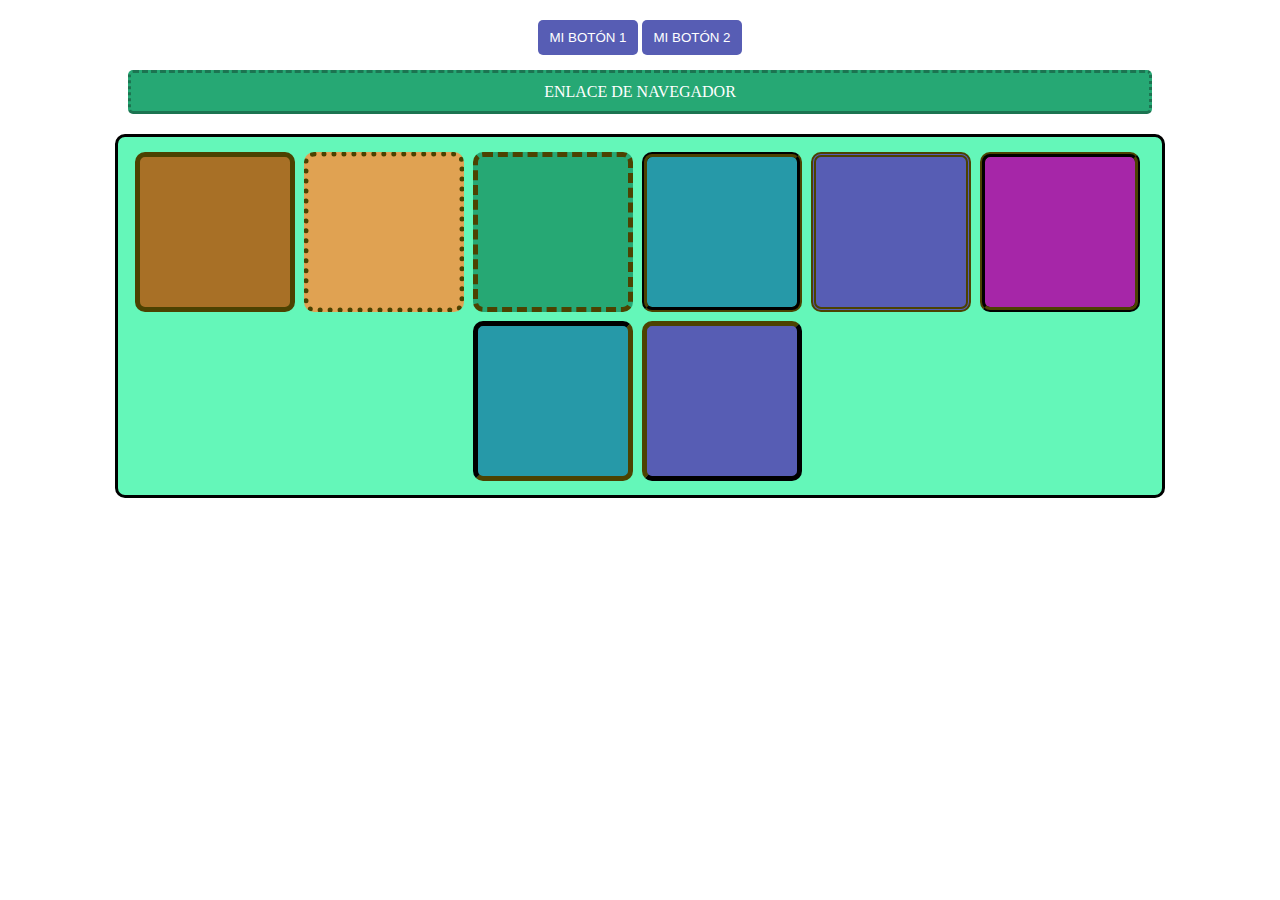
<file: practicas DWA/PRACTICA 1/index.html>
<!DOCTYPE html>
<html lang="en">

<head>
    <meta charset="UTF-8">
    <meta name="viewport" content="width=device-width, initial-scale=1.0">
    <title>Practica 1 DWA</title>
    <link rel="stylesheet" href="estilo.css">
</head>

<body>
    <div class="botones">
        <button class="boton">
            Mi botón 1
        </button>

        <button class="boton">
            Mi botón 2
        </button>
        
        <a href="#" class="enlace"> Enlace de navegador</a>
    </div>
    <div class="contenedor">
        <div class="caja" id="caja1"></div>
        <div class="caja" id="caja2"></div>
        <div class="caja" id="caja3"></div>
        <div class="caja" id="caja4"></div>
        <div class="caja" id="caja5"></div>
        <div class="caja" id="caja6"></div>
        <div class="caja" id="caja7"></div>
        <div class="caja" id="caja8"></div>

    </div>

</body>

</html>
</file>
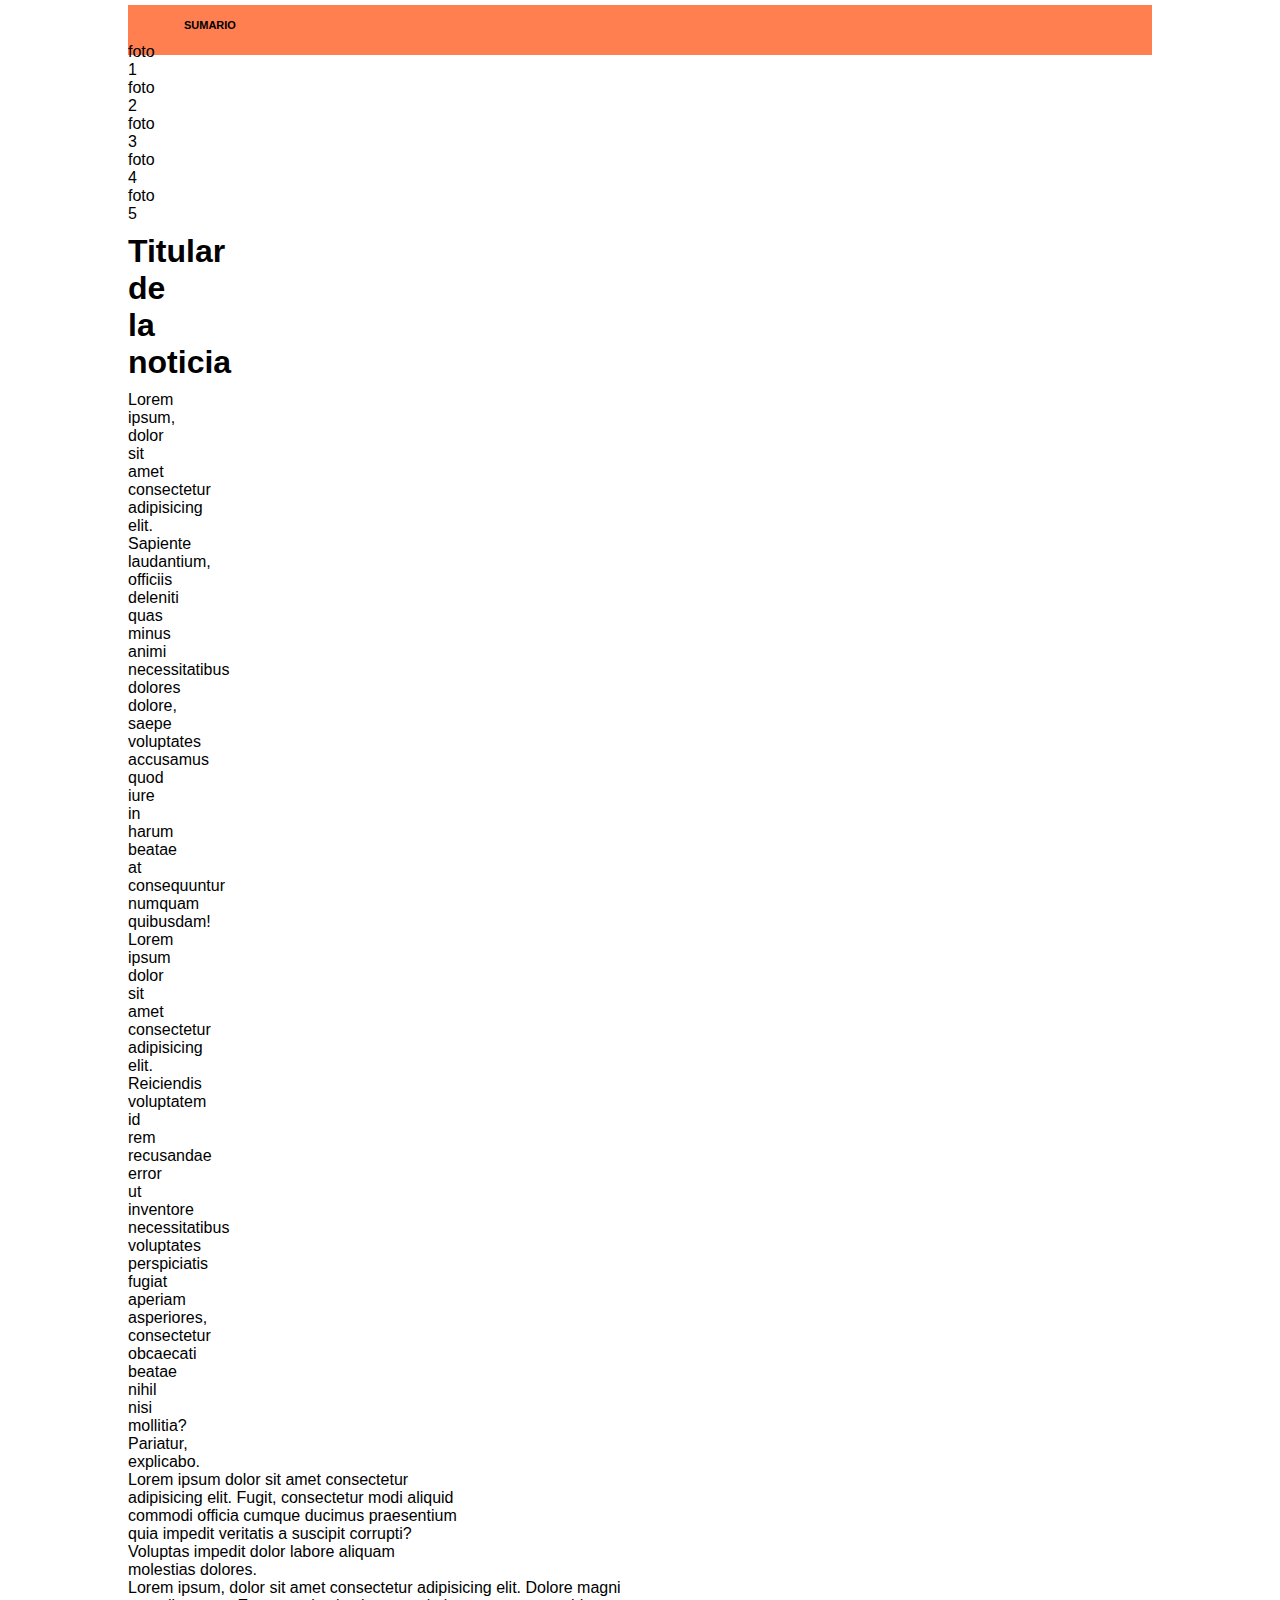
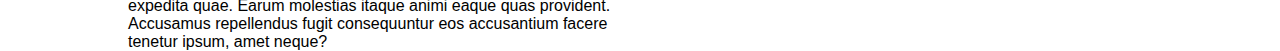
<file: practicas DWA/PRACTICA 2/index.html>
<!DOCTYPE html>
<html lang="en">
<head>
    <meta charset="UTF-8">
    <meta name="viewport" content="width=device-width, initial-scale=1.0">
    <link rel="stylesheet" href="css/style.css">
    <title>practica2 DWA</title>
</head>
<body>
    <div class="contenedor">
        <div class="fila encabezado">
            <div class="columna-2">
                <h4 class="titulo-encabezado">
                    sumario
                </h4>
                <div class="fila">
                    <div class="columna-2">
    
                      <div class="fila">
                        <div class="columna-6">foto 1</div>
                        <div class="columna-6">foto 2</div>
                        <div class="columna-6">foto 3</div>
                        <div class="columna-6">foto 4</div>
                        <div class="columna-6">foto 5</div>
                      </div>
                      <div class="columna-6">
                        <div class="fila">
                            <h1 class="titular-noticia">
                                Titular de la noticia
                            </h1>

                        </div>
                        <div class="fila">
                            <div class="columna-4">
                                Lorem ipsum, dolor sit amet consectetur adipisicing elit. Sapiente laudantium, officiis deleniti quas minus animi necessitatibus dolores dolore, saepe voluptates accusamus quod iure in harum beatae at consequuntur numquam quibusdam!

                            </div>
                            <div class="columna-5">Lorem ipsum dolor sit amet consectetur adipisicing elit. Reiciendis voluptatem id rem recusandae error ut inventore necessitatibus voluptates perspiciatis fugiat aperiam asperiores, consectetur obcaecati beatae nihil nisi mollitia? Pariatur, explicabo.</div>
                        </div>

                      </div>
                    </div>
            </div>
           

        </div>
        <div class="fila">
            <div class="columna-4">
              Lorem ipsum dolor sit amet consectetur adipisicing elit. Fugit, consectetur modi aliquid commodi officia cumque ducimus praesentium quia impedit veritatis a suscipit corrupti? Voluptas impedit dolor labore aliquam molestias dolores.
            </div>

            <div class="fila">
                <div class="columna-5">
                    Lorem ipsum, dolor sit amet consectetur adipisicing elit. Dolore magni expedita quae. Earum molestias itaque animi eaque quas provident. Accusamus repellendus fugit consequuntur eos accusantium facere tenetur ipsum, amet neque?
                </div>


        </div>
     
    </div> 
</body>
</html>
</file>
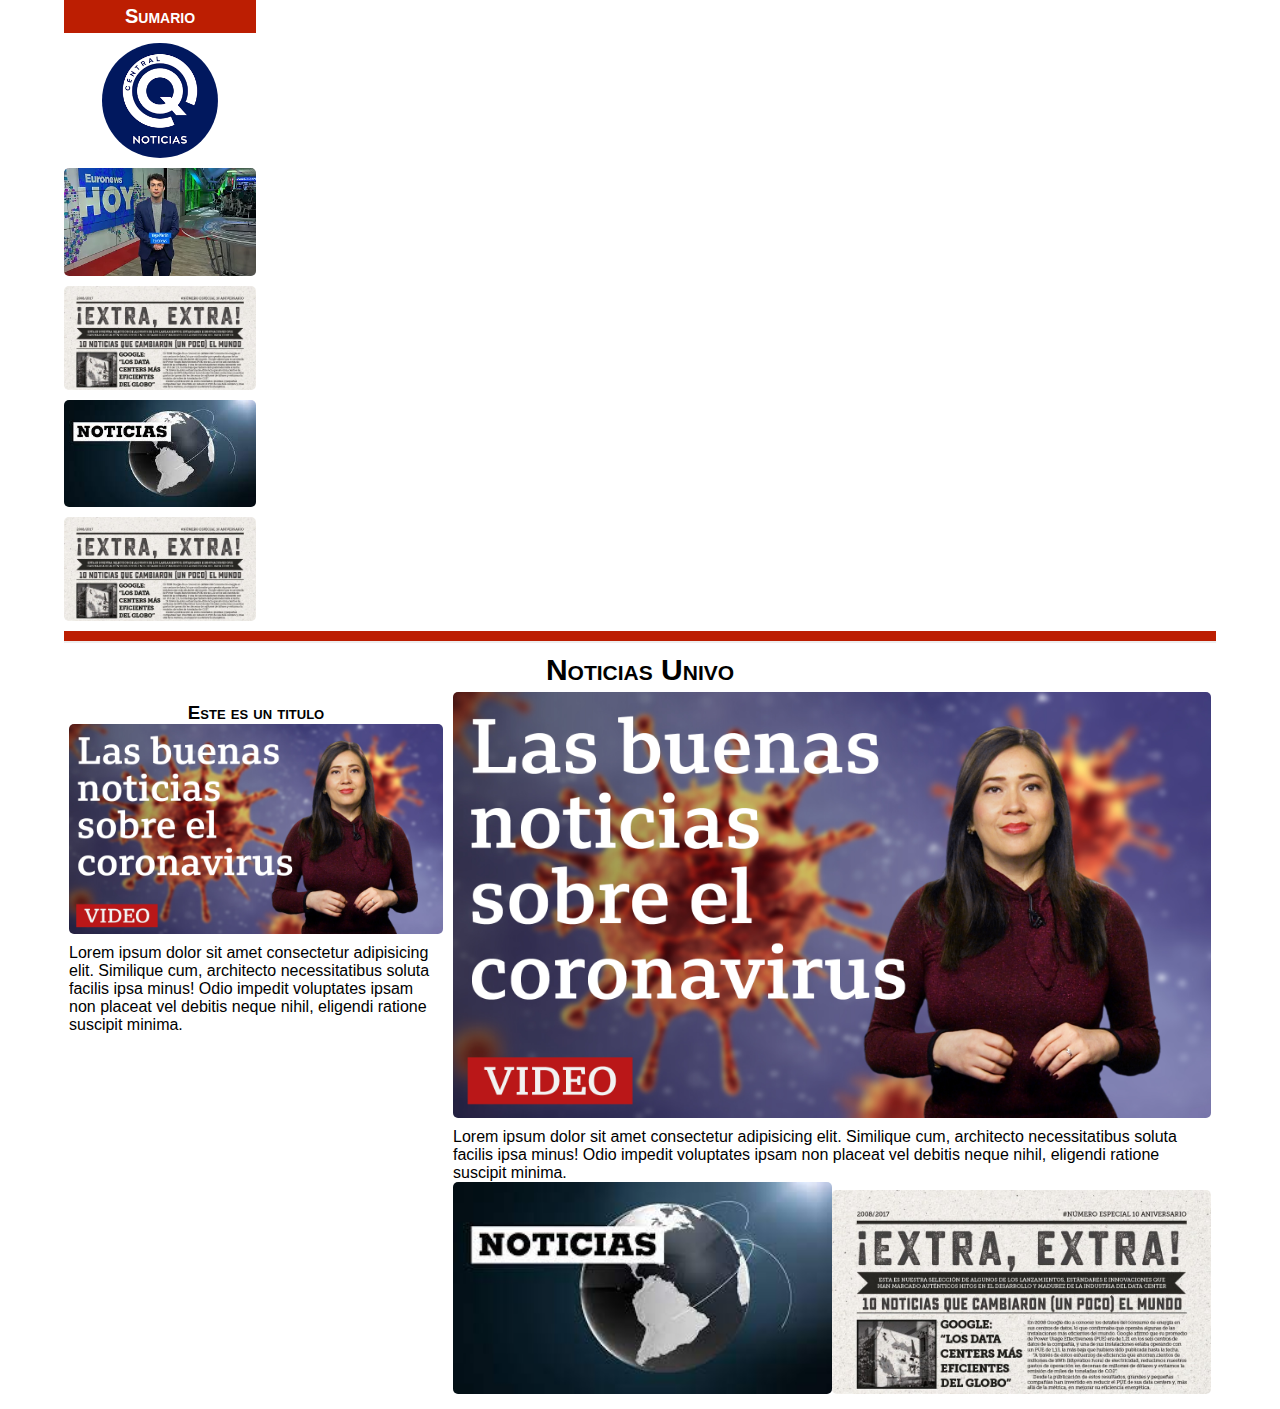
<file: practicas DWA/PRACTICA 3/index.html>
<!DOCTYPE html>
<html lang="en">

<head>
    <meta charset="UTF-8">
    <meta name="viewport" content="width=device-width, initial-scale=1.0">
    <link rel="stylesheet" href="css/style.css">
    <link rel="stylesheet" href="css/noticia.css">
    <title>Practica 3 DWA</title>
</head>

<body>
    <div class="contenedor">
        <div class="fila">
            <div class="columna-2">
                <div class="fila">
                    <div class="columna-12 navegacion">Sumario</div>
                    <div class="columna-12">
                        <img class="logo" src="img/images.png" alt="Logo de noticia">
                    </div>
                    <div class="columna-12">
                        <img class="imagen-noticia"
                            src="img/320x180_cmsv2_0bd6e688-d833-58b7-8c75-cabd0485d77f-7640374.webp" alt="Imagen">
                    </div>
                    <div class="columna-12">
                        <img class="imagen-noticia" src="img/Extra.width-880.jpg" alt="Imagen">
                    </div>
                    <div class="columna-12">
                        <img class="imagen-noticia" src="img/download.jpg" alt="Imagen">
                    </div>
                    <div class="columna-12">
                        <img class="imagen-noticia" src="img/Extra.width-880.jpg" alt="Imagen">
                    </div>
                </div>
            </div>

            <div class="columa-10">
                <div class="fila">
                    <div class="columna-12 encabezado"></div>
                    <div class="columna-12">
                        <h1 class="titular">Noticias Univo</h1>
                    </div>
                    <div class="columna-12">
                        <div class="fila">
                            <div class="columna-4 articulo">
                                <div class="fila">
                                    <div class="columna-12">
                                        <h3 class="sub-titulo">Este es un titulo</h3>
                                    </div>
                                    <div class="columna-12">
                                        <img class="imagen-noticia" src="img/_111223679_coronathumbweb.jpg"
                                            alt="Imagen">
                                    </div>
                                    <div class="columna-12">
                                        Lorem ipsum dolor sit amet consectetur adipisicing elit. Similique cum,
                                        architecto necessitatibus soluta facilis ipsa minus! Odio impedit voluptates
                                        ipsam non placeat vel debitis neque nihil, eligendi ratione suscipit minima.
                                    </div>
                                </div>
                            </div>

                            <div class="columna-8 articulo">
                                <div class="fila">
                                    <div class="columna-12">
                                        <img class="imagen-noticia" src="img/_111223679_coronathumbweb.jpg"
                                        alt="Imagen">
                                    </div>
                                    <div class="columna-12">
                                        Lorem ipsum dolor sit amet consectetur adipisicing elit. Similique cum,
                                        architecto necessitatibus soluta facilis ipsa minus! Odio impedit voluptates
                                        ipsam non placeat vel debitis neque nihil, eligendi ratione suscipit minima.
                                    </div>
                                    <div class="columna-6">
                                        <img class="imagen-noticia" src="img/download.jpg" alt="Imagen">
                                    </div>
                                    <div class="columna-6">
                                        <img class="imagen-noticia" src="img/Extra.width-880.jpg" alt="Imagen">
                                    </div>
                                </div>
                            </div>
                        </div>
                    </div>
                </div>
            </div>
        </div>
    </div>
    </div>
</body>

</html>
</file>
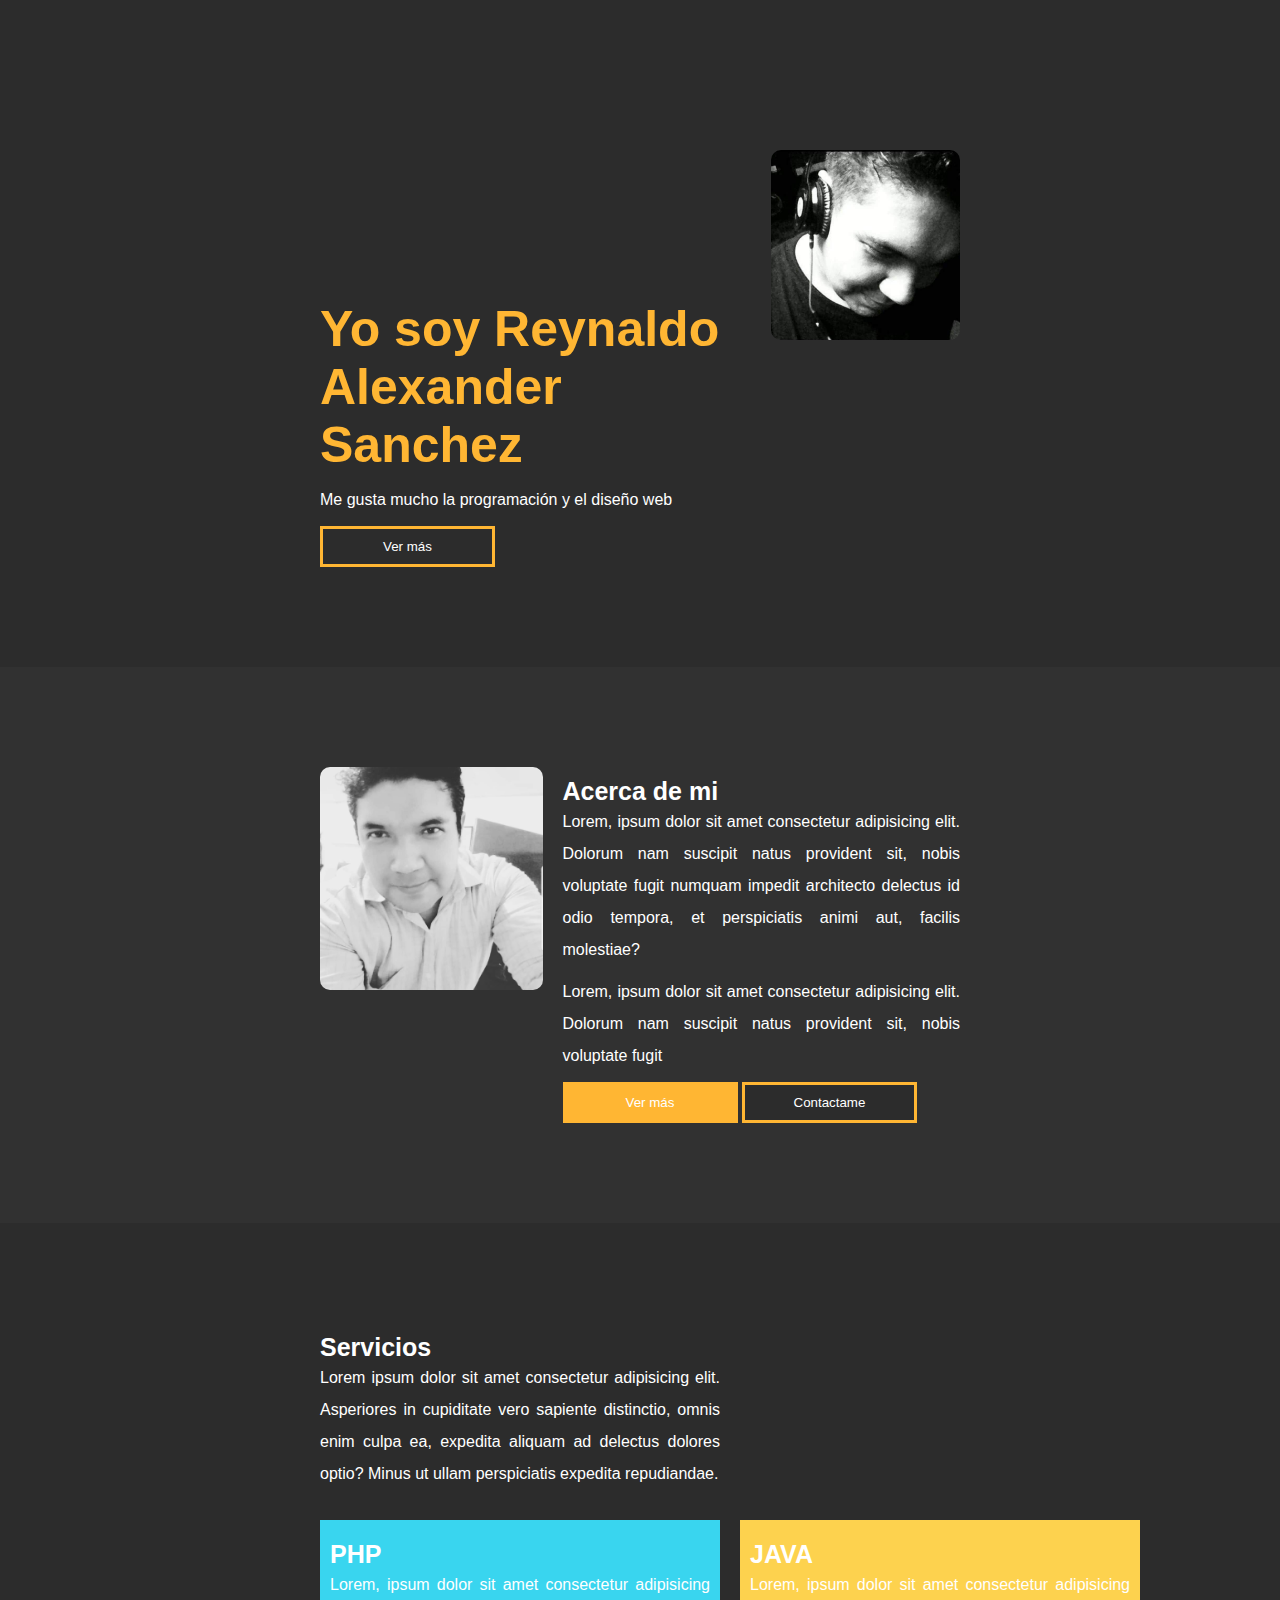
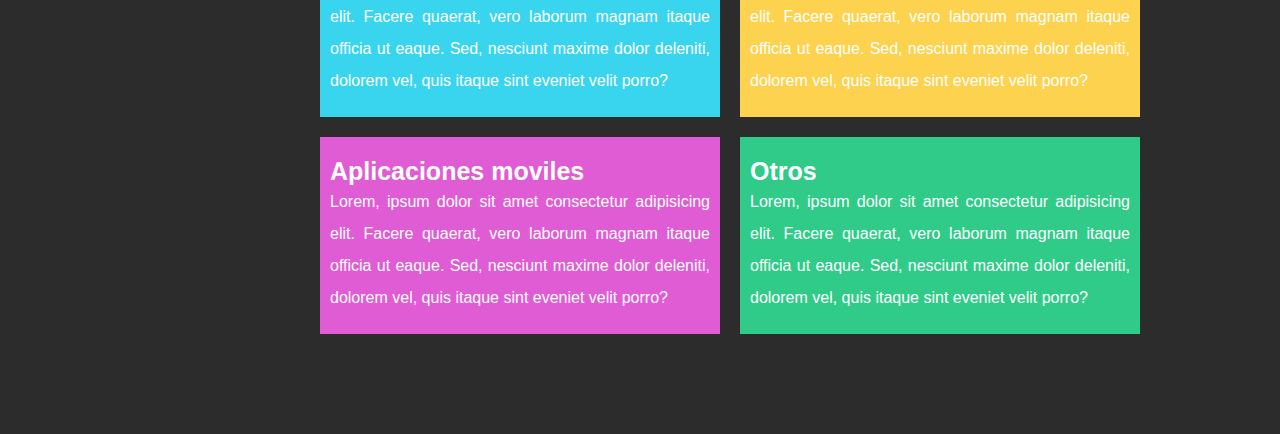
<file: practicas DWA/practica 4 dwa/index.html>
<!DOCTYPE html>
<html lang="en">

<head>
    <meta charset="UTF-8">
    <meta name="viewport" content="width=device-width, initial-scale=1.0">
    <link rel="stylesheet" href="css/estilo.css">
    <title>Practica 4 DWA</title>
</head>

<body>
    <div class="encabezado">
        <div class="content-main">
            <div class="grid">
                <div class="presentacion">
                    <h2 class="texto-dorado">Yo soy Reynaldo Alexander Sanchez</h2>
                    <p class="parrafo">Me gusta mucho la programación y el diseño web</p>
                    <button class="boton-secundario">Ver más</button>
                </div>
                <div class="imagen-principal">
                    <img class="perfil-principal" src="img/yo1.jpg"Esta es una imagen">
                </div>
            </div>
        </div>
    </div>

    <div class="cuerpo">
        <div class="content-main">
            <div class="grid">
                <div class="imagen-secundaria">
                    <img class="perfil-secundario" src="img/yo2.jpg" alt="Esta es una imagen">
                </div>
                <div class="detalle-persona">
                    <h4 class="titulo-cuerpo">Acerca de mi </h4>
                    <p class="parrafo"> Lorem, ipsum dolor sit amet consectetur adipisicing elit. Dolorum nam suscipit
                        natus provident sit, nobis voluptate fugit numquam impedit architecto delectus id odio tempora,
                        et perspiciatis animi aut, facilis molestiae?</p>

                    <p class="parrafo"> Lorem, ipsum dolor sit amet consectetur adipisicing elit. Dolorum nam suscipit
                        natus provident sit, nobis voluptate fugit</p>

                    <div class="botones">
                        <button class="boton-principal">
                            Ver más
                        </button>
                        <button class="boton-secundario">
                            Contactame
                        </button>
                    </div>
                </div>
            </div>
        </div>
    </div>
    <div class="pie">
        <div class="content-main">
            <div class="grid">
                <div class="servicios">
                    <h4 class="titulo-cuerpo">Servicios</h4>
                    <p class="parrafo">
                        Lorem ipsum dolor sit amet consectetur adipisicing elit. Asperiores in cupiditate vero sapiente
                        distinctio, omnis enim culpa ea, expedita aliquam ad delectus dolores optio? Minus ut ullam
                        perspiciatis expedita repudiandae.
                    </p>
                </div>
                <div class="tarjeta1">
                    <h4 class="titulo-cuerpo">PHP</h4>
                    <p class="parrafo">Lorem, ipsum dolor sit amet consectetur adipisicing elit. Facere quaerat, vero
                        laborum magnam itaque officia ut eaque. Sed, nesciunt maxime dolor deleniti, dolorem vel, quis
                        itaque sint eveniet velit porro?</p>
                </div>
                <div class="tarjeta2">
                    <h4 class="titulo-cuerpo">JAVA</h4>
                    <p class="parrafo">Lorem, ipsum dolor sit amet consectetur adipisicing elit. Facere quaerat, vero
                        laborum magnam itaque officia ut eaque. Sed, nesciunt maxime dolor deleniti, dolorem vel, quis
                        itaque sint eveniet velit porro?</p>
                </div>
                <div class="tarjeta3">
                    <h4 class="titulo-cuerpo">Aplicaciones moviles</h4>
                    <p class="parrafo">Lorem, ipsum dolor sit amet consectetur adipisicing elit. Facere quaerat, vero
                        laborum magnam itaque officia ut eaque. Sed, nesciunt maxime dolor deleniti, dolorem vel, quis
                        itaque sint eveniet velit porro?</p>
                </div>
                <div class="tarjeta4">
                    <h4 class="titulo-cuerpo">Otros</h4>
                    <p class="parrafo">Lorem, ipsum dolor sit amet consectetur adipisicing elit. Facere quaerat, vero
                        laborum magnam itaque officia ut eaque. Sed, nesciunt maxime dolor deleniti, dolorem vel, quis
                        itaque sint eveniet velit porro?</p>
                </div>
            </div>
        </div>
    </div>
</body>

</html>
</file>
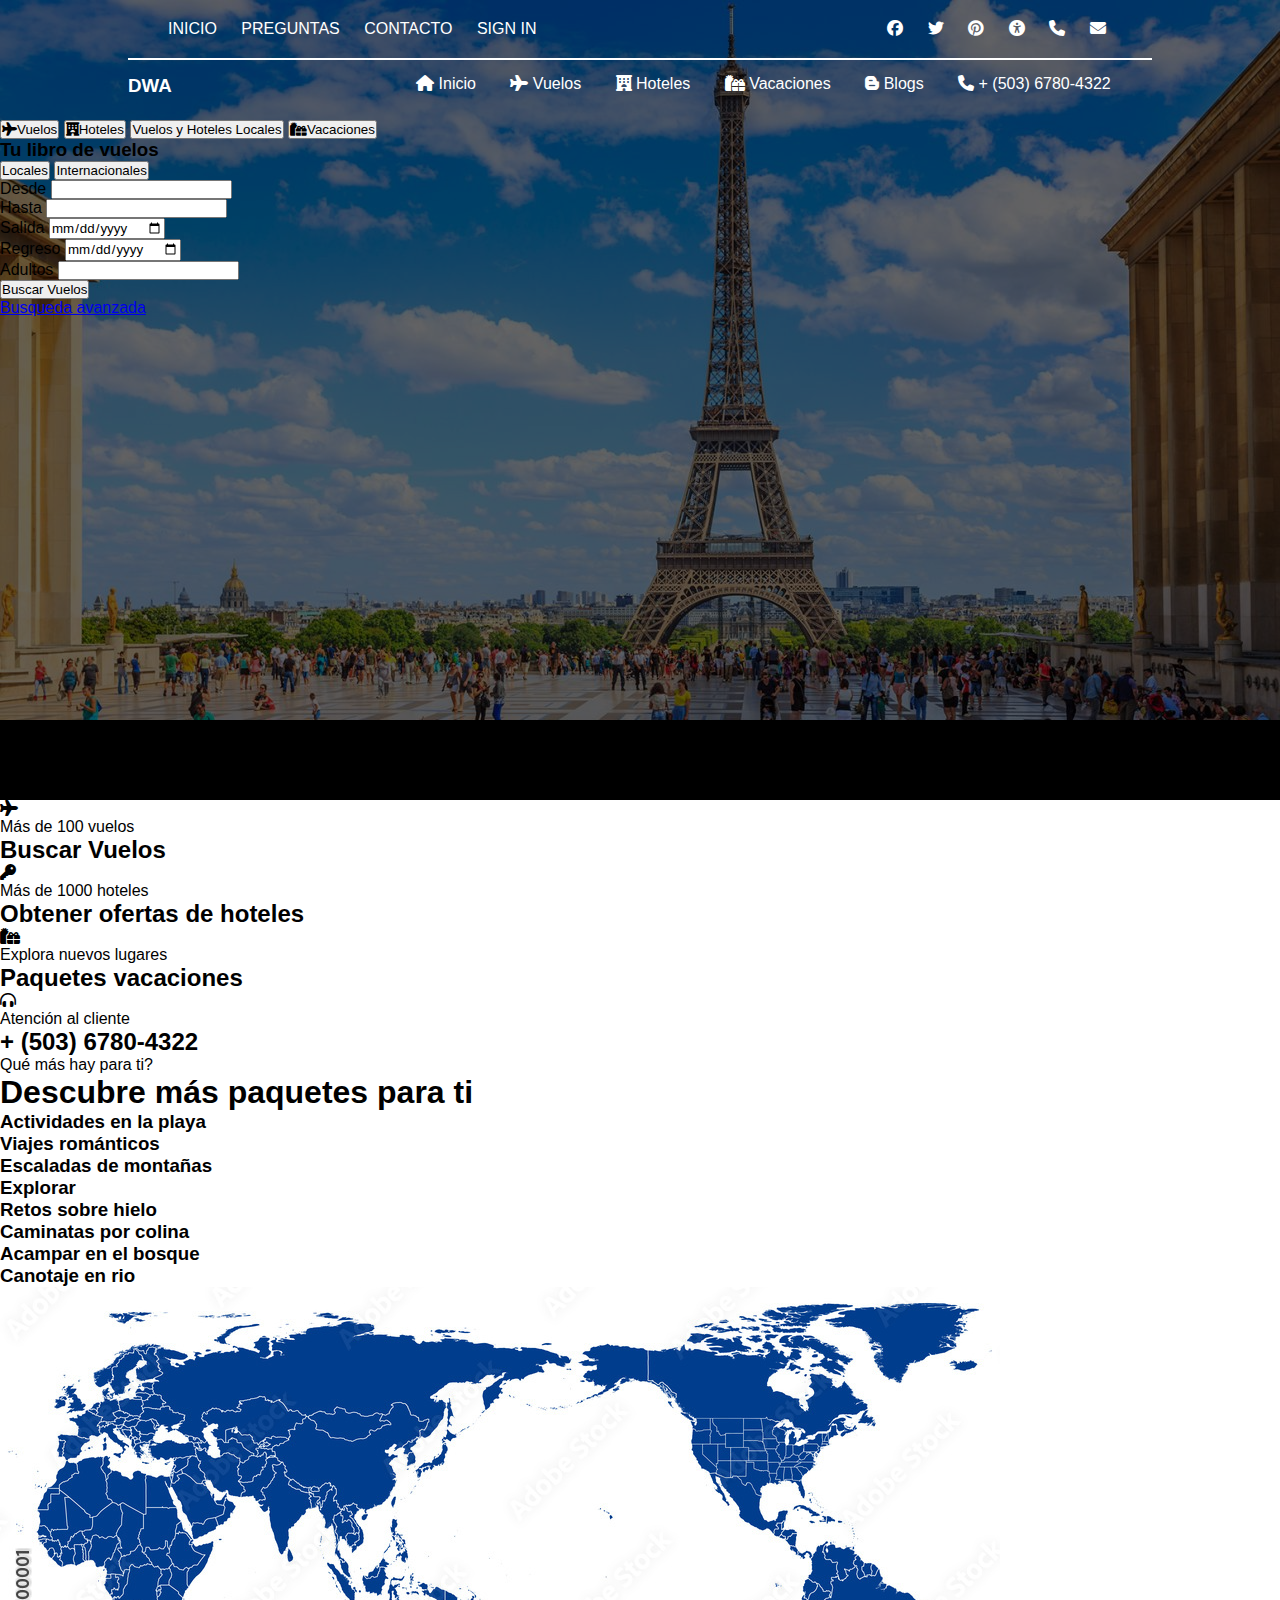
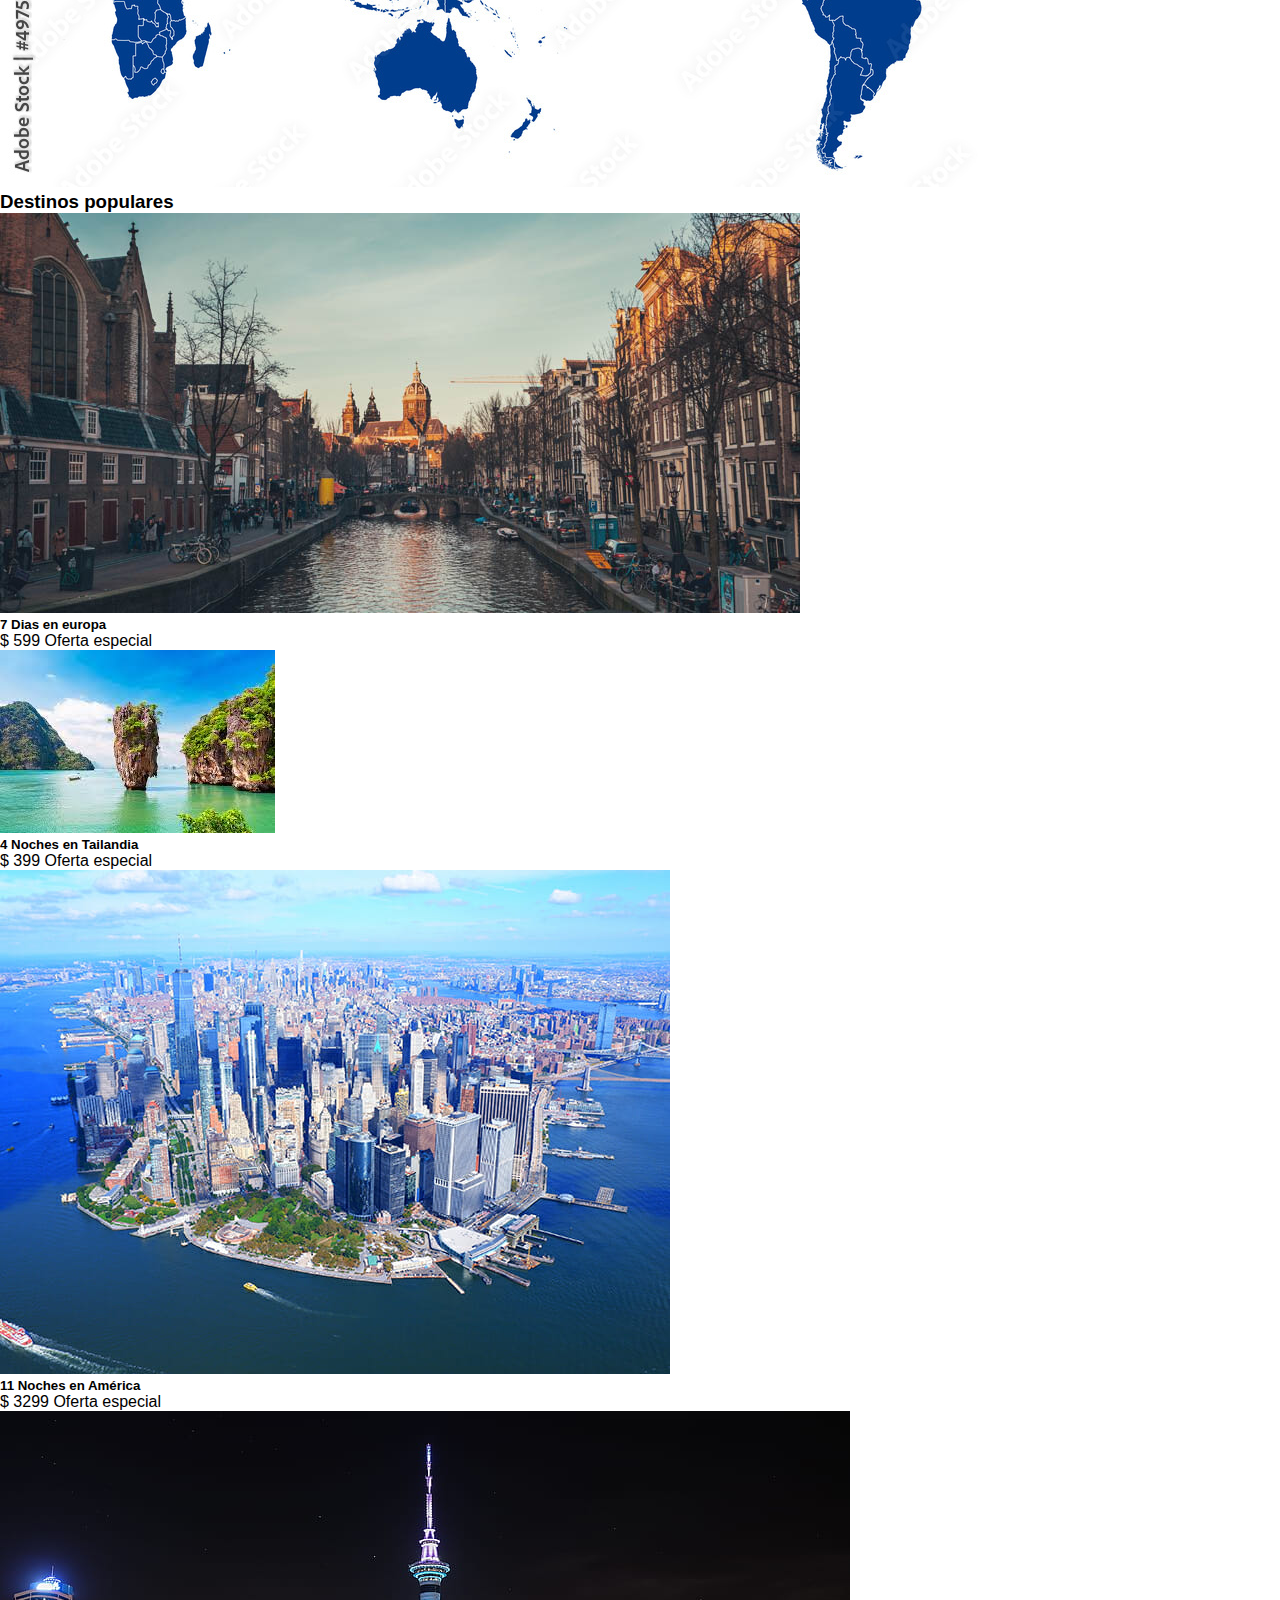
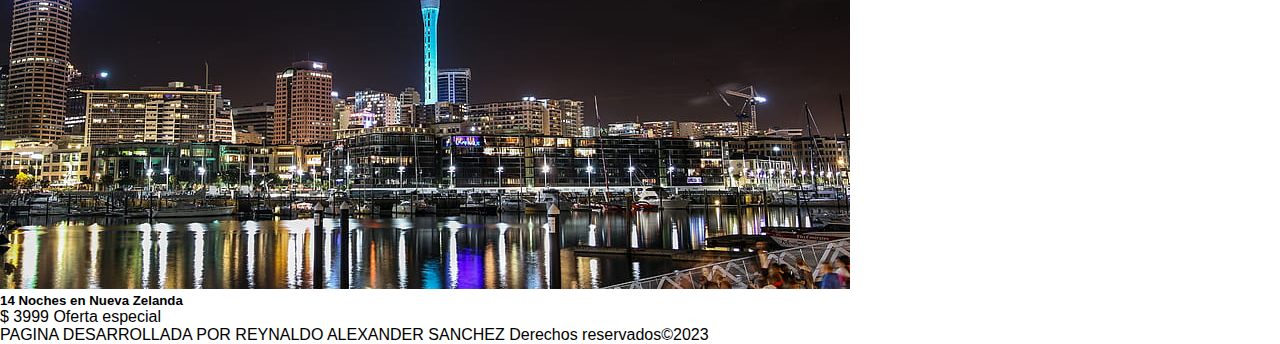
<file: practicas DWA/practica 5 dwa/index.html>
<!DOCTYPE html>
<html lang="en">
<head>
    <meta charset="UTF-8">
    <meta name="viewport" content="width=device-width, initial-scale=1.0">
    <link rel="stylesheet" href="https://cdnjs.cloudflare.com/ajax/libs/font-awesome/6.4.2/css/all.min.css">
    <link rel="stylesheet" href="css/estilo.css">
    <title>Practica 5 DWA</title>
</head>
<body>
    <div class="header">
        <div class="background-header">
            <div class="sidebar">
                <ul class="menu-sidebar">
                    <li>
                        <a href="#">Inicio</a>
                    </li>
                    <li>
                        <a href="#">Preguntas</a>
                    </li>
                    <li> 
                        <a href="#">Contacto</a>
                    </li>
                    <li>
                        <a href="#">Sign In</a>
                    </li>
                </ul>
                <ul class="social-sidebar">
                  <li>
                    <i class="fa-brands fa-facebook"></i>
                  </li>
                  <li>
                    <i class="fa-brands fa-twitter"></i>
                  </li>
                  <li>
                    <i class="fa-brands fa-pinterest"></i>
                  </li>
                  <li>
                    <i class="fa-solid fa-universal-access"></i>
                  </li>
                  <li>
                    <i class="fa-solid fa-phone"></i>
                  </li>
                  <li>
                    <i class="fa-solid fa-envelope"></i>
                  </li>
                </ul>
            </div>

            <div class="menu">
                <div class="menu-title">
                    <h3>DWA</h3>
                </div>
                <div class="menu-options">
                    <ul>
                        <li>
                            <a class="menu-active" href="#">
                                <i class="fa fa-home"></i> Inicio
                            </a>
                        </li>
                        <li>
                            <a href="#">
                                <i class="fa-solid fa-plane"></i> Vuelos
                            </a>
                        </li>
                        <li>
                            <a href="#">
                                <i class="fa-solid fa-hotel"></i> Hoteles
                            </a>
                        </li>
                        <li>
                            <a href="#">
                                <i class="fa-solid fa-gifts"></i> Vacaciones
                            </a>
                        </li>
                        <li>
                            <a href="#">
                                <i class="fa-brands fa-blogger-b"></i> Blogs
                            </a>
                        </li>
                        <li>
                            <a href="#">
                                <i class="fa-solid fa-phone"></i> + (503) 6780-4322
                            </a>
                        </li>
                    </ul>
                </div>
            </div>

            <div class="form-content">
                <div class="card">
                    <div class="card-header">
                        <button class="btn-options active">
                            <i class="fa-solid fa-plane"></i>Vuelos
                        </button>
                        <button class="btn-options">
                            <i class="fa-solid fa-hotel"></i>Hoteles
                        </button>
                        <button class="btn-options">
                            Vuelos y Hoteles <span class="badg-red">Locales</span>
                        </button>
                        <button class="btn-options">
                            <i class="fa-solid fa-gifts"></i>Vacaciones
                        </button>
                    </div>

                    <div class="card-body">
                        <form method="get">
                            <div class="title-form">
                                <h3>Tu libro de vuelos</h3>
                            </div>

                            <div class="form-buttons">
                                <button class="btn-left-form active">
                                    Locales
                                </button>
                                <button class="btn-right-form">
                                    Internacionales
                                </button>
                            </div>

                            <div class="form-col-1">
                                <label for="desde">Desde</label>
                                <input type="text" class="form-control" name="desde">
                            </div>
                            <div class="form-col-2">
                                <label for="hasta">Hasta</label>
                                <input type="text" class="form-control" name="hasta">
                            </div>
                            <div class="form-col-3">
                                <label for="salida">Salida</label>
                                <input type="date" class="form-control" name="salida">
                            </div>
                            <div class="form-col-4">
                                <label for="regreso">Regreso</label>
                                <input type="date" class="form-control" name="regreso">
                            </div>
                            <div class="form-col-5">
                                <label for="adultos">Adultos</label>
                                <input type="number" class="form-control" name="adultos">
                            </div>
                            <div class="form-col-6">
                               <button class="btn-form active">
                                Buscar Vuelos
                               </button>
                            </div>
                            <div class="form-col-7">
                                <a href="#" class="link-form">Busqueda avanzada</a>
                            </div>
                        </form>
                    </div>
                </div>
            </div>
        </div>
    </div>

    <div class="content">
        <div class="content-tags">
            <div class="tags">
                <div class="tag-info">
                    <p class="tag-icon">
                        <i class="fa-solid fa-plane"></i>
                    </p>
                    <p class="text-tag">Más de 100 vuelos</p>
                    <h2 class="title-tag">Buscar Vuelos</h2>
                </div>

                <div class="tag-info">
                    <p class="tag-icon">
                        <i class="fa-solid fa-key"></i>
                    </p>
                    <p class="text-tag">Más de 1000 hoteles</p>
                    <h2 class="title-tag">Obtener ofertas de hoteles</h2>
                </div>

                <div class="tag-info">
                    <p class="tag-icon">
                        <i class="fa-solid fa-gifts"></i>
                    </p>
                    <p class="text-tag">Explora nuevos lugares</p>
                    <h2 class="title-tag">Paquetes vacaciones</h2>
                </div>

                <div class="tag-info">
                    <p class="tag-icon">
                        <i class="fa-solid fa-headphones-simple"></i>
                    </p>
                    <p class="text-tag">Atención al cliente</p>
                    <h2 class="title-tag">+ (503) 6780-4322</h2>
                </div>
            </div>
        </div>

        <div class="gallery-header">
            <p class="text-gallery-header">
                Qué más hay para ti?
            </p>
            <h1 class="title-galley-header">
                Descubre más paquetes para ti
            </h1>
        </div>

        <div class="gallery">
            <div class="picture img-picture-1">
                <h3 class="gallery-title">Actividades en la playa</h3>
            </div>
            <div class="picture img-picture-2">
                <h3 class="gallery-title">Viajes románticos</h3>
            </div>
            <div class="picture img-picture-3">
                <h3 class="gallery-title">Escaladas de montañas</h3>
            </div>
            <div class="picture img-picture-4">
                <h3 class="gallery-title">Explorar</h3>
            </div>
            <div class="picture img-picture-5">
                <h3 class="gallery-title">Retos sobre hielo</h3>
            </div>
            <div class="picture img-picture-6">
                <h3 class="gallery-title">Caminatas por colina</h3>
            </div>
            <div class="picture img-picture-7">
                <h3 class="gallery-title">Acampar en el bosque</h3>
            </div>
            <div class="picture img-picture-8">
                <h3 class="gallery-title">Canotaje en rio</h3>
            </div>
        </div>

        <div class="extras">
            <div class="map">
                <img src="images/map.jpg" alt="Este es un mapa">
            </div>
            <div class="informations">
                <div class="title-informations">
                    <h3>Destinos populares</h3>
                </div>
                <div class="info">
                    <img src="images/europa.jpg" alt="Europa" class="img-info">
                    <div class="details">
                        <h5 class="title-info">7 Dias en europa</h5>
                        <p class="text-info">
                            <span class="price-info">$ 599</span> Oferta especial
                        </p>
                    </div>
                </div>
                <div class="info">
                    <img src="images/tailandia.jpg" alt="Tailandia" class="img-info">
                    <div class="details">
                        <h5 class="title-info">4 Noches en Tailandia</h5>
                        <p class="text-info">
                            <span class="price-info">$ 399</span> Oferta especial
                        </p>
                    </div>
                </div>
                <div class="info">
                    <img src="images/america.jpg" alt="América" class="img-info">
                    <div class="details">
                        <h5 class="title-info">11 Noches en América</h5>
                        <p class="text-info">
                            <span class="price-info">$ 3299</span> Oferta especial
                        </p>
                    </div>
                </div>
                <div class="info">
                    <img src="images/nueva-zelanda.jpg" alt="Nueva Zelanda" class="img-info">
                    <div class="details">
                        <h5 class="title-info">14 Noches en Nueva Zelanda</h5>
                        <p class="text-info">
                            <span class="price-info">$ 3999</span> Oferta especial
                        </p>
                    </div>
                </div>
            </div>
        </div>
    </div>

    <div class="footer">
        <p class="text-footer">
            PAGINA DESARROLLADA POR REYNALDO ALEXANDER SANCHEZ Derechos reservados&copy;2023
        </p>
    </div>
</body>
</html>
</file>
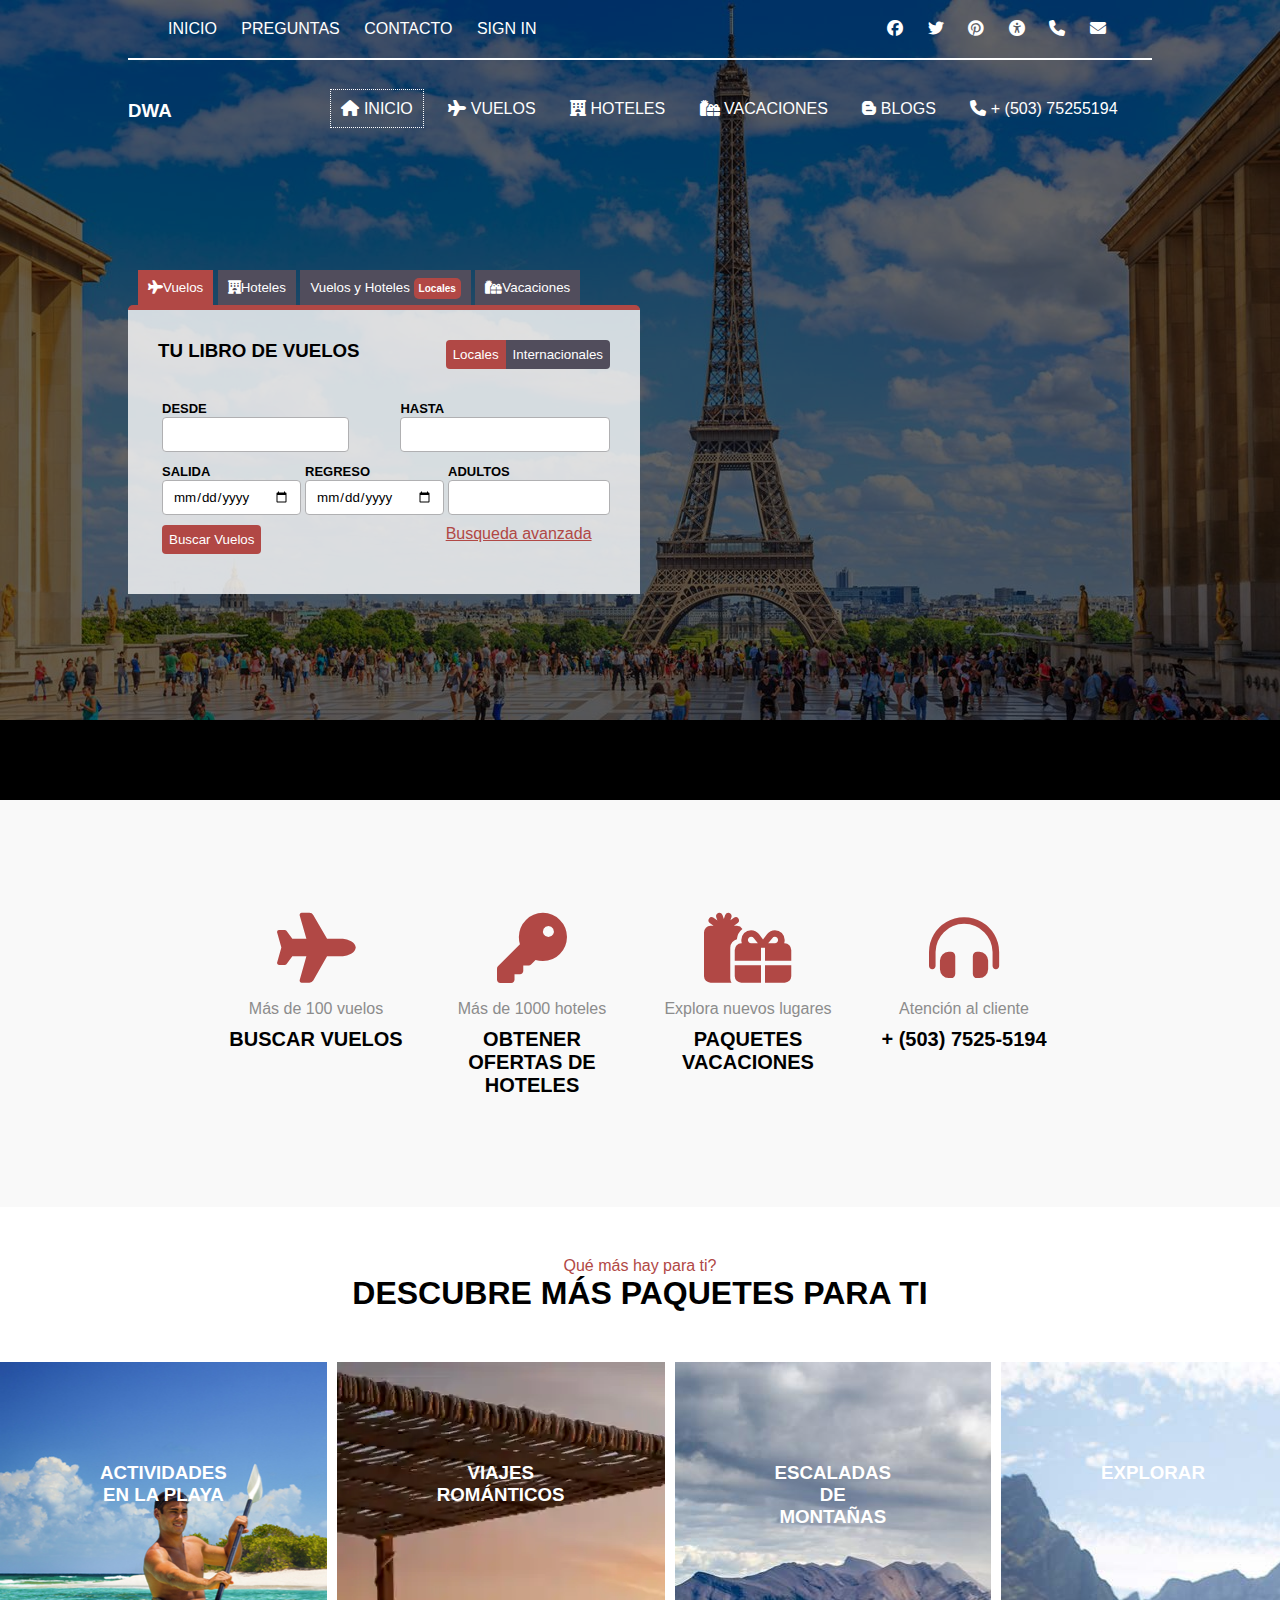
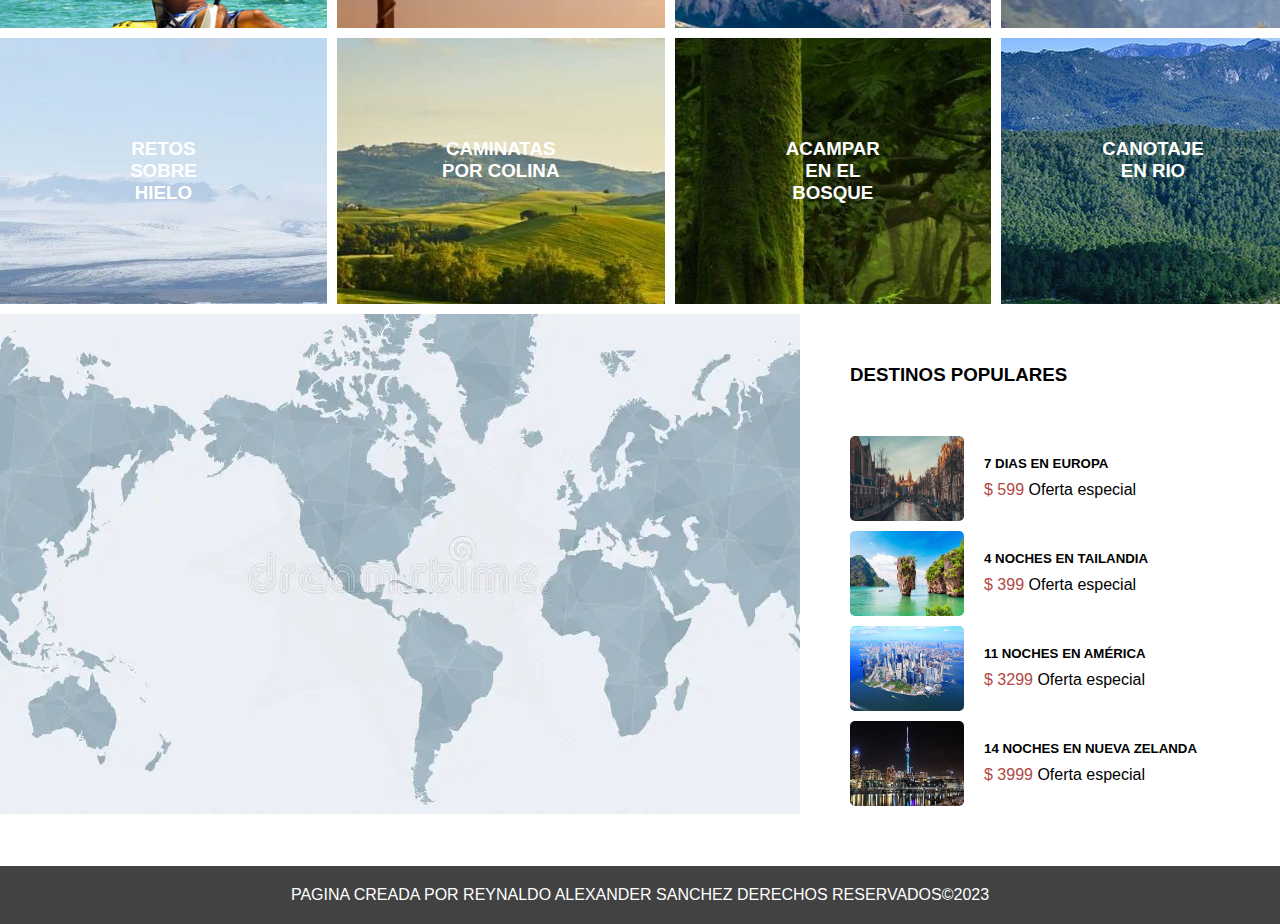
<file: practicas DWA/practica 6 dwa/index.html>
<!DOCTYPE html>
<html lang="en">
<head>
    <meta charset="UTF-8">
    <meta name="viewport" content="width=device-width, initial-scale=1.0">
    <link rel="stylesheet" href="https://cdnjs.cloudflare.com/ajax/libs/font-awesome/6.4.2/css/all.min.css">
    <link rel="stylesheet" href="css/estilo.css">
    <title>Practica 5 DWA</title>
</head>
<body>
    <div class="header">
        <div class="background-header">
            <div class="sidebar">
                <ul class="menu-sidebar">
                    <li>
                        <a href="#">Inicio</a>
                    </li>
                    <li>
                        <a href="#">Preguntas</a>
                    </li>
                    <li> 
                        <a href="#">Contacto</a>
                    </li>
                    <li>
                        <a href="#">Sign In</a>
                    </li>
                </ul>
                <ul class="social-sidebar">
                  <li>
                    <i class="fa-brands fa-facebook"></i>
                  </li>
                  <li>
                    <i class="fa-brands fa-twitter"></i>
                  </li>
                  <li>
                    <i class="fa-brands fa-pinterest"></i>
                  </li>
                  <li>
                    <i class="fa-solid fa-universal-access"></i>
                  </li>
                  <li>
                    <i class="fa-solid fa-phone"></i>
                  </li>
                  <li>
                    <i class="fa-solid fa-envelope"></i>
                  </li>
                </ul>
            </div>

            <div class="menu">
                <div class="menu-title">
                    <h3>DWA</h3>
                </div>
                <div class="menu-options">
                    <ul>
                        <li>
                            <a class="menu-active" href="#">
                                <i class="fa fa-home"></i> Inicio
                            </a>
                        </li>
                        <li>
                            <a href="#">
                                <i class="fa-solid fa-plane"></i> Vuelos
                            </a>
                        </li>
                        <li>
                            <a href="#">
                                <i class="fa-solid fa-hotel"></i> Hoteles
                            </a>
                        </li>
                        <li>
                            <a href="#">
                                <i class="fa-solid fa-gifts"></i> Vacaciones
                            </a>
                        </li>
                        <li>
                            <a href="#">
                                <i class="fa-brands fa-blogger-b"></i> Blogs
                            </a>
                        </li>
                        <li>
                            <a href="#">
                                <i class="fa-solid fa-phone"></i> + (503) 75255194
                            </a>
                        </li>
                    </ul>
                </div>
            </div>

            <div class="form-content">
                <div class="card">
                    <div class="card-header">
                        <button class="btn-options active">
                            <i class="fa-solid fa-plane"></i>Vuelos
                        </button>
                        <button class="btn-options">
                            <i class="fa-solid fa-hotel"></i>Hoteles
                        </button>
                        <button class="btn-options">
                            Vuelos y Hoteles <span class="badge-red">Locales</span>
                        </button>
                        <button class="btn-options">
                            <i class="fa-solid fa-gifts"></i>Vacaciones
                        </button>
                    </div>

                    <div class="card-body">
                        <form method="get">
                            <div class="title-form">
                                <h3>Tu libro de vuelos</h3>
                            </div>

                            <div class="form-buttons">
                                <button class="btn-left-form active">
                                    Locales
                                </button>
                                <button class="btn-right-form">
                                    Internacionales
                                </button>
                            </div>

                            <div class="form-col-1">
                                <label for="desde">Desde</label>
                                <input type="text" class="form-control" name="desde">
                            </div>
                            <div class="form-col-2">
                                <label for="hasta">Hasta</label>
                                <input type="text" class="form-control" name="hasta">
                            </div>
                            <div class="form-col-3">
                                <label for="salida">Salida</label>
                                <input type="date" class="form-control" name="salida">
                            </div>
                            <div class="form-col-4">
                                <label for="regreso">Regreso</label>
                                <input type="date" class="form-control" name="regreso">
                            </div>
                            <div class="form-col-5">
                                <label for="adultos">Adultos</label>
                                <input type="number" class="form-control" name="adultos">
                            </div>
                            <div class="form-col-6">
                               <button class="btn-form active">
                                Buscar Vuelos
                               </button>
                            </div>
                            <div class="form-col-7">
                                <a href="#" class="link-form">Busqueda avanzada</a>
                            </div>
                        </form>
                    </div>
                </div>
            </div>
        </div>
    </div>

    <div class="content">
        <div class="content-tags">
            <div class="tags">
                <div class="tag-info">
                    <p class="tag-icon">
                        <i class="fa-solid fa-plane"></i>
                    </p>
                    <p class="text-tag">Más de 100 vuelos</p>
                    <h2 class="title-tag">Buscar Vuelos</h2>
                </div>

                <div class="tag-info">
                    <p class="tag-icon">
                        <i class="fa-solid fa-key"></i>
                    </p>
                    <p class="text-tag">Más de 1000 hoteles</p>
                    <h2 class="title-tag">Obtener ofertas de hoteles</h2>
                </div>

                <div class="tag-info">
                    <p class="tag-icon">
                        <i class="fa-solid fa-gifts"></i>
                    </p>
                    <p class="text-tag">Explora nuevos lugares</p>
                    <h2 class="title-tag">Paquetes vacaciones</h2>
                </div>

                <div class="tag-info">
                    <p class="tag-icon">
                        <i class="fa-solid fa-headphones-simple"></i>
                    </p>
                    <p class="text-tag">Atención al cliente</p>
                    <h2 class="title-tag">+ (503) 7525-5194</h2>
                </div>
            </div>
        </div>

        <div class="gallery-header">
            <p class="text-gallery-header">
                Qué más hay para ti?
            </p>
            <h1 class="title-gallery-header">
                Descubre más paquetes para ti
            </h1>
        </div>

        <div class="gallery">
            <div class="picture img-picture-1">
                <h3 class="gallery-title">Actividades en la playa</h3>
            </div>
            <div class="picture img-picture-2">
                <h3 class="gallery-title">Viajes románticos</h3>
            </div>
            <div class="picture img-picture-3">
                <h3 class="gallery-title">Escaladas de montañas</h3>
            </div>
            <div class="picture img-picture-4">
                <h3 class="gallery-title">Explorar</h3>
            </div>
            <div class="picture img-picture-5">
                <h3 class="gallery-title">Retos sobre hielo</h3>
            </div>
            <div class="picture img-picture-6">
                <h3 class="gallery-title">Caminatas por colina</h3>
            </div>
            <div class="picture img-picture-7">
                <h3 class="gallery-title">Acampar en el bosque</h3>
            </div>
            <div class="picture img-picture-8">
                <h3 class="gallery-title">Canotaje en rio</h3>
            </div>
        </div>

        <div class="extras">
            <div class="map">
                <img src="images/mapa.webp" alt="Este es un mapa">
            </div>
            <div class="informations">
                <div class="title-informations">
                    <h3>Destinos populares</h3>
                </div>
                <div class="info">
                    <img src="images/europa.jpg" alt="Europa" class="img-info">
                    <div class="details">
                        <h5 class="title-info">7 Dias en europa</h5>
                        <p class="text-info">
                            <span class="price-info">$ 599</span> Oferta especial
                        </p>
                    </div>
                </div>
                <div class="info">
                    <img src="images/tailandia.jpg" alt="Tailandia" class="img-info">
                    <div class="details">
                        <h5 class="title-info">4 Noches en Tailandia</h5>
                        <p class="text-info">
                            <span class="price-info">$ 399</span> Oferta especial
                        </p>
                    </div>
                </div>
                <div class="info">
                    <img src="images/america.jpg" alt="América" class="img-info">
                    <div class="details">
                        <h5 class="title-info">11 Noches en América</h5>
                        <p class="text-info">
                            <span class="price-info">$ 3299</span> Oferta especial
                        </p>
                    </div>
                </div>
                <div class="info">
                    <img src="images/nueva-zelanda.jpg" alt="Nueva Zelanda" class="img-info">
                    <div class="details">
                        <h5 class="title-info">14 Noches en Nueva Zelanda</h5>
                        <p class="text-info">
                            <span class="price-info">$ 3999</span> Oferta especial
                        </p>
                    </div>
                </div>
            </div>
        </div>
    </div>

    <div class="footer">
        <p class="text-footer">
            PAGINA CREADA POR REYNALDO ALEXANDER SANCHEZ DERECHOS RESERVADOS&copy;2023
        </p>
    </div>
</body>
</html>
</file>
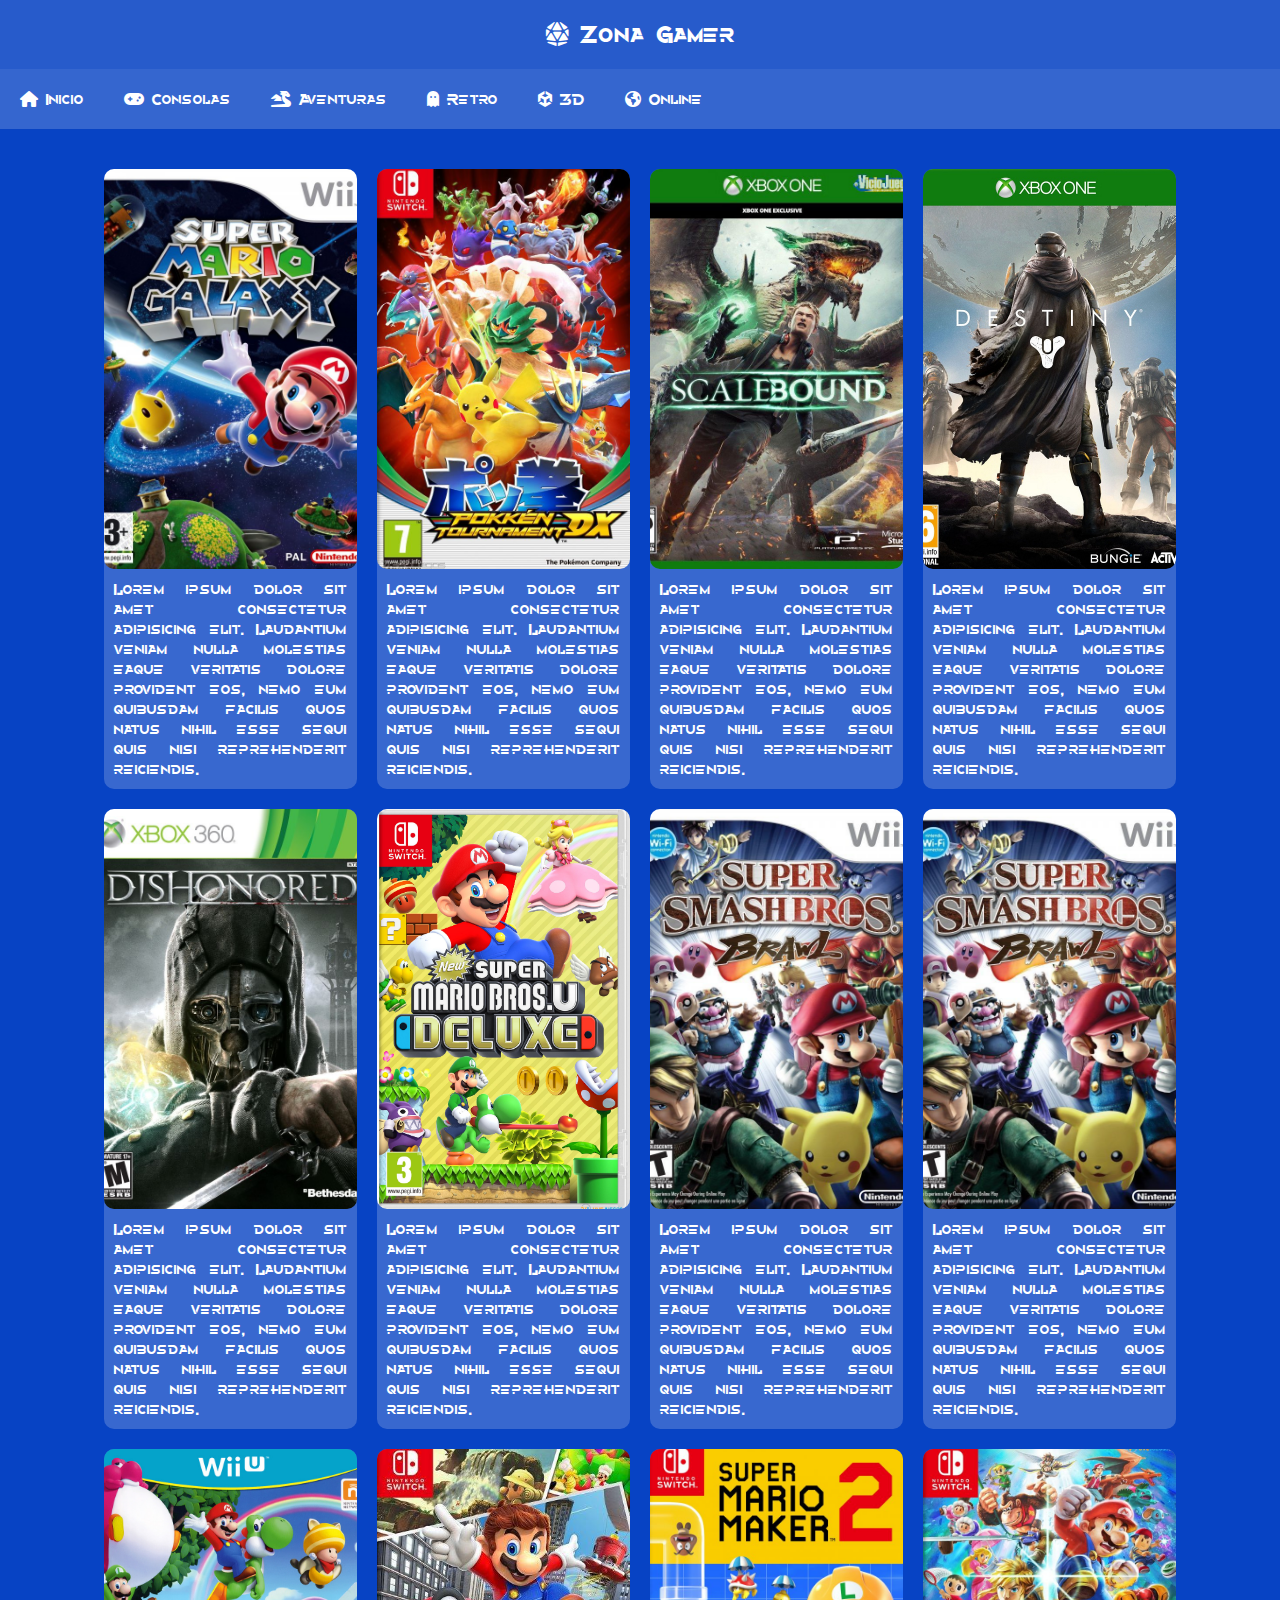
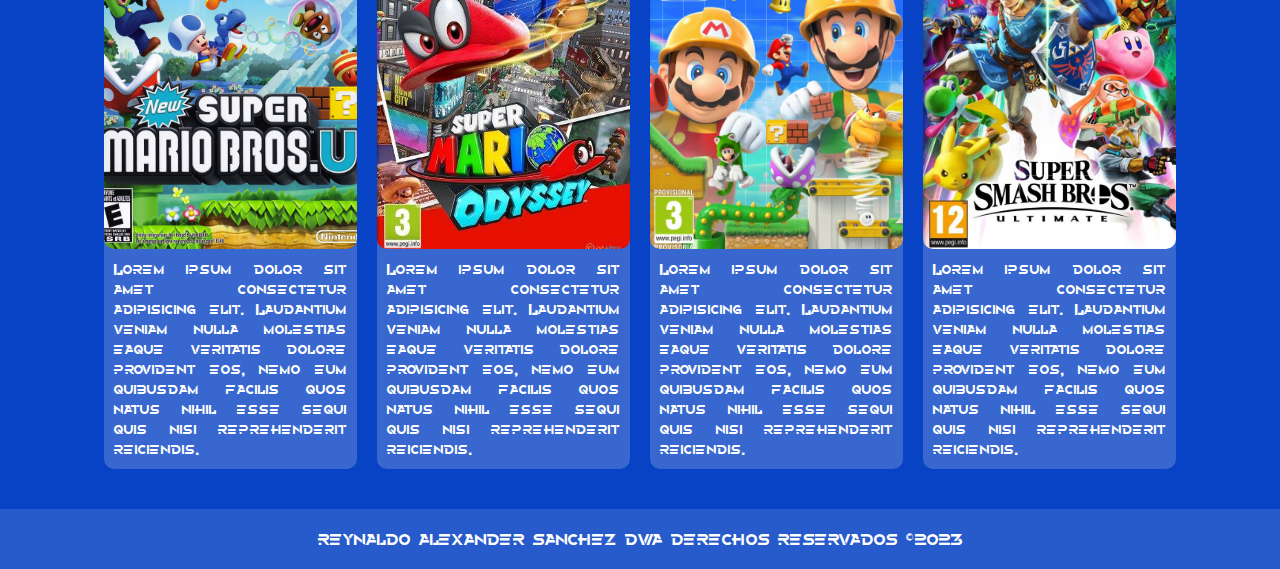
<file: practicas DWA/practica 7 dwa/index.html>
<!DOCTYPE html>
<html lang="en">
<head>
    <meta charset="UTF-8">
    <meta name="viewport" content="width=device-width, initial-scale=1.0">
    <link rel="stylesheet" href="https://cdnjs.cloudflare.com/ajax/libs/font-awesome/6.4.2/css/all.min.css">
    <link rel="stylesheet" href="css/estilo.css">
    <title>Practica 7</title>
</head>
<body>
   <header class="header">
    <h2>
        <i class="fa-solid fa-dice-d20"></i> Zona Gamer
    </h2>
   </header>
   
   <nav class="navigation">
    <div class="button-display">
        <button type="button" id="btn-menu">
        <i class="fa fa-bars"></i>
        </button>
    </div>
    <ul class="links">
        <li>
            <a href="#">
                <i class="fa fa-home"></i> Inicio
            </a>
        </li>
        <li>
            <a href="#">
                <i class="fa-solid fa-gamepad"></i> Consolas
            </a>
        </li>
        <li>
            <a href="#">
                <i class="fa-solid fa-dragon"></i> Aventuras
            </a>
        </li>
        <li>
            <a href="#">
                <i class="fa-solid fa-ghost"></i> Retro
            </a>
        </li>
        <li>
            <a href="#">
                <i class="fa-brands fa-unity"></i> 3D
            </a>
        </li>
        <li>
            <a href="#">
                <i class="fa-solid fa-earth-americas"></i> Online
            </a>
        </li>
    </ul>
   </nav>
   
   <div class="main">
    <section class="row">
        <div class="col-card">
            <article class="card">
                <div class="card-image">
                    <img src="img/portada-1.jpg" alt="Portada de Video juego">
                </div>
                <div class="card-body">
                    <p>
                        Lorem ipsum dolor sit amet consectetur adipisicing elit. Laudantium veniam nulla molestias eaque veritatis dolore provident eos, nemo eum quibusdam facilis quos natus nihil esse sequi quis nisi reprehenderit reiciendis.
                    </p>
                </div>
            </article>
        </div>
        <div class="col-card">
            <article class="card">
                <div class="card-image">
                    <img src="img/portada-2.jpg" alt="Portada de Video juego">
                </div>
                <div class="card-body">
                    <p>
                        Lorem ipsum dolor sit amet consectetur adipisicing elit. Laudantium veniam nulla molestias eaque veritatis dolore provident eos, nemo eum quibusdam facilis quos natus nihil esse sequi quis nisi reprehenderit reiciendis.
                    </p>
                </div>
            </article>
        </div>
        <div class="col-card">
            <article class="card">
                <div class="card-image">
                    <img src="img/portada-3.jpg" alt="Portada de Video juego">
                </div>
                <div class="card-body">
                    <p>
                        Lorem ipsum dolor sit amet consectetur adipisicing elit. Laudantium veniam nulla molestias eaque veritatis dolore provident eos, nemo eum quibusdam facilis quos natus nihil esse sequi quis nisi reprehenderit reiciendis.
                    </p>
                </div>
            </article>
        </div>
        <div class="col-card">
            <article class="card">
                <div class="card-image">
                    <img src="img/portada-4.jpg" alt="Portada de Video juego">
                </div>
                <div class="card-body">
                    <p>
                        Lorem ipsum dolor sit amet consectetur adipisicing elit. Laudantium veniam nulla molestias eaque veritatis dolore provident eos, nemo eum quibusdam facilis quos natus nihil esse sequi quis nisi reprehenderit reiciendis.
                    </p>
                </div>
            </article>
        </div>
        <div class="col-card">
            <article class="card">
                <div class="card-image">
                    <img src="img/portada-5.jpg" alt="Portada de Video juego">
                </div>
                <div class="card-body">
                    <p>
                        Lorem ipsum dolor sit amet consectetur adipisicing elit. Laudantium veniam nulla molestias eaque veritatis dolore provident eos, nemo eum quibusdam facilis quos natus nihil esse sequi quis nisi reprehenderit reiciendis.
                    </p>
                </div>
            </article>
        </div>
        <div class="col-card">
            <article class="card">
                <div class="card-image">
                    <img src="img/portada-6.jpg" alt="Portada de Video juego">
                </div>
                <div class="card-body">
                    <p>
                        Lorem ipsum dolor sit amet consectetur adipisicing elit. Laudantium veniam nulla molestias eaque veritatis dolore provident eos, nemo eum quibusdam facilis quos natus nihil esse sequi quis nisi reprehenderit reiciendis.
                    </p>
                </div>
            </article>
        </div>
        <div class="col-card">
            <article class="card">
                <div class="card-image">
                    <img src="img/portada-8.jpg" alt="Portada de Video juego">
                </div>
                <div class="card-body">
                    <p>
                        Lorem ipsum dolor sit amet consectetur adipisicing elit. Laudantium veniam nulla molestias eaque veritatis dolore provident eos, nemo eum quibusdam facilis quos natus nihil esse sequi quis nisi reprehenderit reiciendis.
                    </p>
                </div>
            </article>
        </div>
        <div class="col-card">
            <article class="card">
                <div class="card-image">
                    <img src="img/portada-8.jpg" alt="Portada de Video juego">
                </div>
                <div class="card-body">
                    <p>
                        Lorem ipsum dolor sit amet consectetur adipisicing elit. Laudantium veniam nulla molestias eaque veritatis dolore provident eos, nemo eum quibusdam facilis quos natus nihil esse sequi quis nisi reprehenderit reiciendis.
                    </p>
                </div>
            </article>
        </div>
        <div class="col-card">
            <article class="card">
                <div class="card-image">
                    <img src="img/portada-9.jpg" alt="Portada de Video juego">
                </div>
                <div class="card-body">
                    <p>
                        Lorem ipsum dolor sit amet consectetur adipisicing elit. Laudantium veniam nulla molestias eaque veritatis dolore provident eos, nemo eum quibusdam facilis quos natus nihil esse sequi quis nisi reprehenderit reiciendis.
                    </p>
                </div>
            </article>
        </div>
        <div class="col-card">
            <article class="card">
                <div class="card-image">
                    <img src="img/portada-10.jpeg" alt="Portada de Video juego">
                </div>
                <div class="card-body">
                    <p>
                        Lorem ipsum dolor sit amet consectetur adipisicing elit. Laudantium veniam nulla molestias eaque veritatis dolore provident eos, nemo eum quibusdam facilis quos natus nihil esse sequi quis nisi reprehenderit reiciendis.
                    </p>
                </div>
            </article>
        </div>
        <div class="col-card">
            <article class="card">
                <div class="card-image">
                    <img src="img/portada-11.jpg" alt="Portada de Video juego">
                </div>
                <div class="card-body">
                    <p>
                        Lorem ipsum dolor sit amet consectetur adipisicing elit. Laudantium veniam nulla molestias eaque veritatis dolore provident eos, nemo eum quibusdam facilis quos natus nihil esse sequi quis nisi reprehenderit reiciendis.
                    </p>
                </div>
            </article>
        </div>
        <div class="col-card">
            <article class="card">
                <div class="card-image">
                    <img src="img/portada-12.jpg" alt="Portada de Video juego">
                </div>
                <div class="card-body">
                    <p>
                        Lorem ipsum dolor sit amet consectetur adipisicing elit. Laudantium veniam nulla molestias eaque veritatis dolore provident eos, nemo eum quibusdam facilis quos natus nihil esse sequi quis nisi reprehenderit reiciendis.
                    </p>
                </div>
            </article>
        </div>
    </section>
   </div>
   
   <footer class="footer">
    REYNALDO ALEXANDER SANCHEZ DWA DERECHOS RESERVADOS &copy;2023

   </footer>
    <script src="js/main.js"></script>
</body>
</html>
</file>
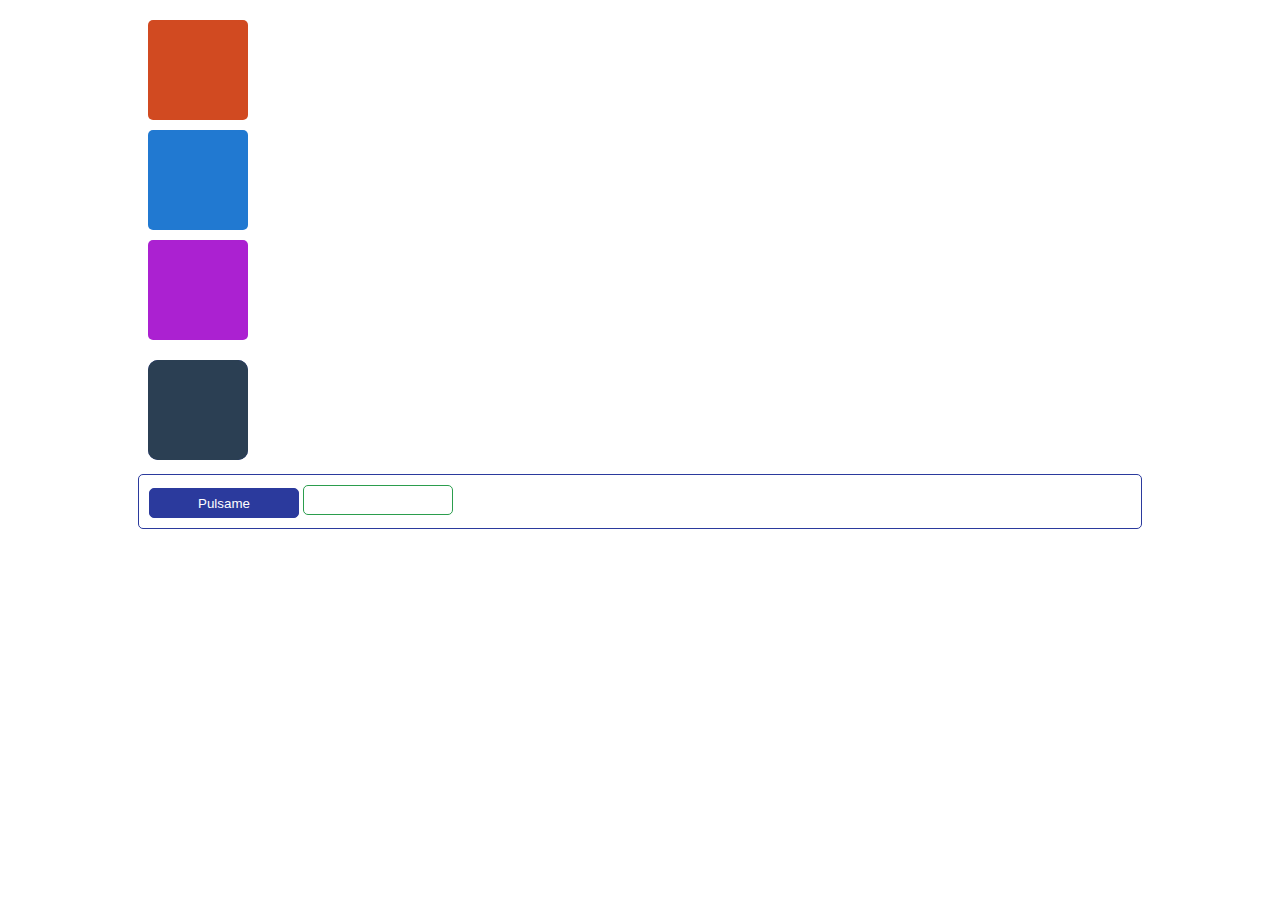
<file: practicas DWA/practica 8 dwa/index.html>
<!DOCTYPE html>
<html lang="en">
<head>
    <meta charset="UTF-8">
    <meta name="viewport" content="width=device-width, initial-scale=1.0">
    <link rel="stylesheet" href="css/estilo.css">
    <title>Practica 8 DWA</title>
</head>
<body>
    <div class="main">
        <div class="caja" id="caja1"></div>
        <div class="caja" id="caja2"></div>
        <div class="caja" id="caja3"></div>
        <div class="caja" id="caja4">
            <div class="item1"></div>
            <div class="item2"></div>
        </div>
        <div class="botones">
            <button class="boton1">Pulsame
            </button>
            <button class="boton2">
                <div id="miCaja">
                    Pulsame
                </div>
            </button>
        </div>
    </div>
</body>
</html>
</file>
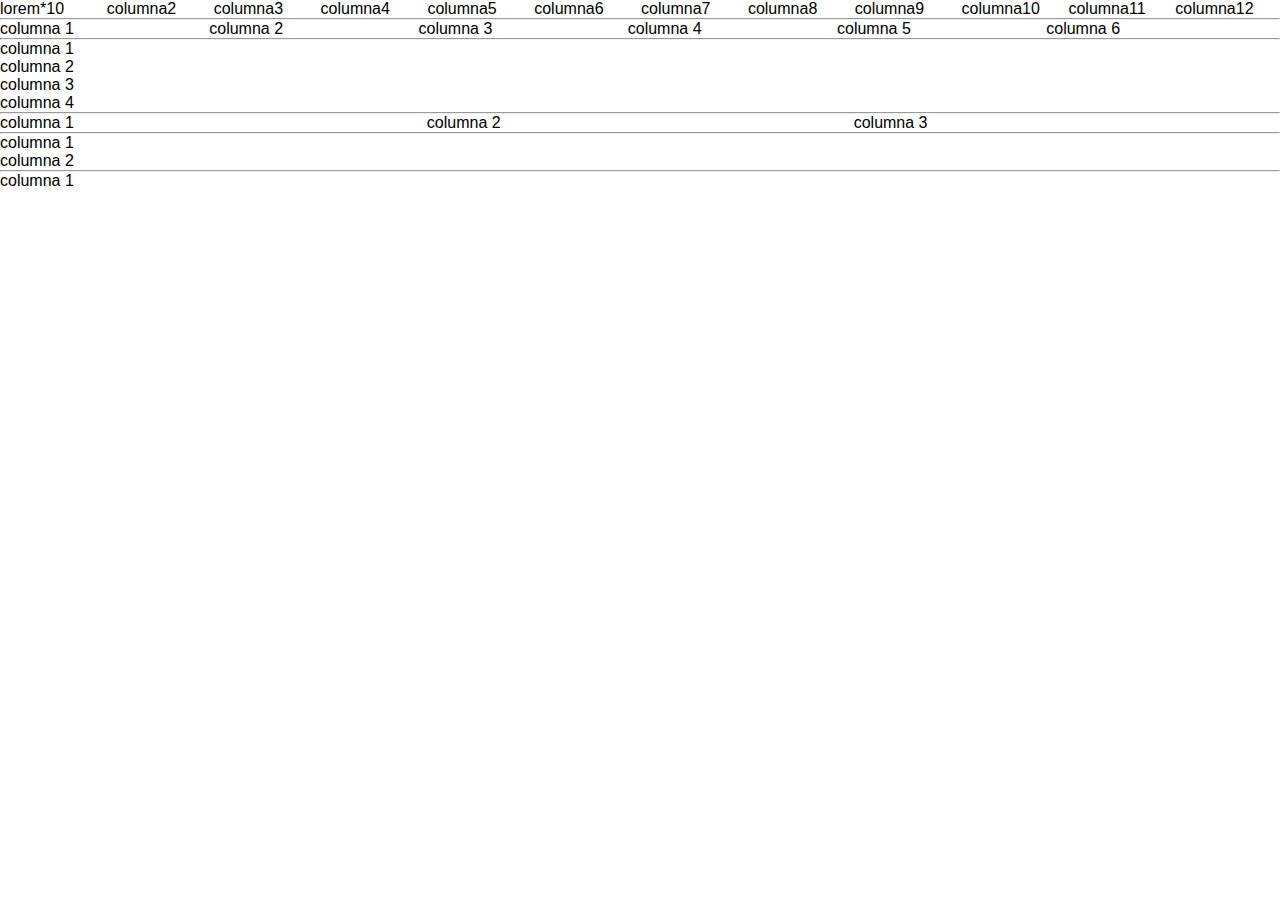
<file: practicas DWA/PRACTICA 2/referencia.html>
<!DOCTYPE html>
<html lang="en">
<head>
    <meta charset="UTF-8">
    <meta name="viewport" content="width=device-width, initial-scale=1.0">
    <link rel="stylesheet" href="css/style.css">
    <title>Practica 2 DWA</title>
</head>
<body>
    <div class="fila">
       <div class="columna-1">lorem*10</div>

       <div class="columna-1">columna2</div>
       <div class="columna-1">columna3</div>
       <div class="columna-1">columna4</div>
       <div class="columna-1">columna5</div>
       <div class="columna-1">columna6</div>
       <div class="columna-1">columna7</div>
       <div class="columna-1">columna8</div>
       <div class="columna-1">columna9</div>
       <div class="columna-1">columna10</div>
       <div class="columna-1">columna11</div>
       <div class="columna-1">columna12</div>


    </div>
    <hr>
  <div class="fila">
    <div class="columna-2">columna 1</div>
    <div class="columna-2">columna 2</div>
    <div class="columna-2">columna 3</div>
    <div class="columna-2">columna 4</div>
    <div class="columna-2">columna 5</div>
    <div class="columna-2">columna 6</div>
  </div>
  <hr>
   <div class="fila">
    <div class="comumna-3">columna 1</div>
    <div class="comumna-3">columna 2</div>
    <div class="comumna-3">columna 3</div>
    <div class="comumna-3">columna 4</div>
   </div>
   <hr>
   <div class="fila">
    <div class="columna-4">columna 1</div>
    <div class="columna-4">columna 2</div>
    <div class="columna-4">columna 3</div>

   </div>
   <hr>
   <div class="fila">
    <div class="columna-5">columna 1</div>
    <div class="columna-5">columna 2</div>
   </div>
   <hr>
   <div class="fila">
   <div class="columna-6">columna 1</div>
     </div>

   </body>




</body>
</html>
</file>
<file: practicas DWA/PRACTICA 1/estilo.css>
*{
    margin: 0;
    padding: 0;
}

.contenedor{
    margin: 10px auto auto auto ;
    text-align: center;
    padding: 10px;
    width: 80%;
    background-color: #64f7b9;
    border-radius: 10px;
    /*border-color: #4c4201;
    border-width: 10px;*/
    border-style: solid;
     border: 10px color#4C4201 solid;
}
.botones{
    margin: 10px auto auto auto ;
    padding: 10px;
    text-align: center;
    width: 80%;
}
.boton{
    text-transform: uppercase;
    width: 100px;
    padding: 10px;
    border-radius: 5px;
    border: 0;
    background-color: #575db4;
    color: #fff;
    transition: 500ms;
}
.boton:hover{
    background-color: #6e72af;
    cursor: pointer;
    border: 3px solid #575db4;
}
.enlace{
   
    display: block;
    margin-top: 15px;
    text-decoration: none;
    color: #fff;
    text-transform: uppercase;
    background-color: #26a874;
    padding: 10px;
    border-radius: 5px;
    border-bottom-color: #1c7451;
    border-bottom-width: 3px;
    border-bottom-style: solid;
    border-right-color: #1c7451;
    border-right-width: 3px;
    border-right-style: dotted;
    border-left-color: #1c7451;
    border-left-width: 3px;
    border-left-style: dotted;
    border-top-color: #1c7451;
    border-top-width: 3px;
    border-top-style: dashed;

}

.caja{
    display: inline-block;
    text-align: center;
    margin-top: 5px;
    margin-right: 5px;
    width: 150px;
    height: 150px;
    background-color: red;
    border-radius: 10px;
}
#caja1{
    background-color: #a87026;
    border: 5px #4c4201 solid;
}
#caja2{
    background-color: #e0a252;
    border: 5px #4c4201 dotted;
}
#caja3{
    background-color: #26a874;
    border: 5px #4c4201 dashed;
}
#caja4{
    background-color: #2699a8;
    border: 5px #4c4201 groove;
}
#caja5{
    background-color: #575db4;
    border: 5px #4c4201 double;
}
#caja6{
    background-color: #a626a8;
    border: 5px #4c4201 ridge;
}
#caja7{
    background-color: #2699a8;
    border: 5px #4c4201 inset;
}
#caja8{
    background-color: #575db4;
    border: 5px #4c4201 outset;
}
</file>
<file: practicas DWA/PRACTICA 2/css/style.css>
*{
    margin: 0;
    padding: 0;
    font-family: Arial, Helvetica, sans-serif;
}

.contenedor{
    margin: auto;
    width: 80%;
    padding: 5px;
    
    
}
.encabezado{
    background-color:coral;
    color:#000000;
    height: 50px;



}
.titulo-encabezado{
text-align: center;
padding-top: 10px;
padding-bottom: 10px;
font-variant: small-caps;
}
.titular-noticia
{
    text-align: center;
    margin-bottom: 10px;
    margin-top: 10px;
}
.fila{
    width: 100%;
    display: block;
    
}

.columna-1
{
width: 8%;
display: inline-block;

}

.columna-2{
    width: 16%;
    display: inline-block;
}

.columna-3{
    width: 24%;
    display: inline-block;
}
.columna-4{
    width: 33%;
    display: inline-block;
}
.columna-5{
    width: 50%;
    display: inline-block;
}
.columna-6{
    width: 78%;
    display: inline-block;
}

.columna-7{
    width: 98%;
    display: inline-block;
}
</file>
<file: practicas DWA/PRACTICA 3/css/style.css>
*{
    margin: 0;
    padding: 0;
    font-family: Arial, Helvetica, sans-serif;
    box-sizing: border-box;
}

.contenedor{
    margin: auto;
    width: 90%;
}
.fila{
    width: 100%;
    display: flex;
    flex-wrap: wrap;
    flex-direction: row;
}
.columna-1{
    width: calc((1 / 12)* 100%);
    display: flex;
    flex-direction: column;
}
.columna-2{
    width: calc((2 / 12)* 100%);
    display: flex;
    flex-direction: column;
}
.columna-3{
    width: calc((3 / 12)* 100%);
    display: flex;
    flex-direction: column;
}
.columna-4{
    width: calc((4 / 12)* 100%);
    display: flex;
    flex-direction: column;
}
.columna-5{
    width: calc((5 / 12)* 100%);
    display: flex;
    flex-direction: column;
}
.columna-6{
    width: calc((6 / 12)* 100%);
    display: flex;
    flex-direction: column;
}
.columna-7{
    width: calc((7 / 12)* 100%);
    display: flex;
    flex-direction: column;
}
.columna-8{
    width: calc(( 8 / 12 ) * 100%);
    display: flex;
    flex-direction: column;
}
.columna-9{
    width: calc((9 / 12)* 100%);
    display: flex;
    flex-direction: column;
}
.columna-10{
    width: calc((10 / 12)* 100%);
    display: flex;
    flex-direction: column;
}
.columna-11{
    width: calc((11 / 12)* 100%);
    display: flex;
    flex-direction: column;
}
.columna-12{
    width: calc(( 12 / 12) * 100%);
    display: flex;
    flex-direction: column;
}
</file>
<file: practicas DWA/PRACTICA 3/css/noticia.css>
.navegacion{
    background-color: #bc1e02;
    font-size: 20px;
    color: #fff;
    font-weight: bold;
    font-variant: small-caps;
    text-align: center;
    padding: 5px;
}
.encabezado{
    background-color: #bc1e02;
    padding: 5px;
    border-bottom: 2px double #eee;
}
.logo{
    width: 60%;
    border-radius: 100%;
    margin: auto;
    margin-top: 10px;
    margin-bottom: 10px;
}
.imagen-noticia{
    width: 100%;
    margin: auto;
    margin-bottom: 10px;
    border-radius: 5px;
}
.titular{
    text-align: center;
    margin-top: 10px;
    font-size: 30px;
    font-variant: small-caps;
}
.sub-titulo{
    text-align: center;
    margin-top: 10px;
    font-variant: small-caps;
}
.articulo{
    padding: 5px;
}
</file>
<file: practicas DWA/practica 4 dwa/css/estilo.css>
*{
    margin: 0;
    padding: 0;
    box-sizing: border-box;
    font-family: 'Lucida Sans', 'Lucida Sans Regular', 'Lucida Grande', 'Lucida Sans Unicode', Geneva, Verdana, sans-serif;
}
body{
    background: #2C2C2C;
    color: #FFF;
}
.content-main{
    margin: auto;
    width: 50%;
}
.grid{
    display: grid;
    grid-template-columns: 2;
    grid-auto-rows: minmax(100px, auto);
    gap: 20px;
}
.encabezado{
    padding-top: 100px;
    padding-bottom: 100px;
}
.presentacion{
    grid-column: 1;
    grid-row: 1;
}
.texto-dorado{
    color: #FFB633;
    font-size: 50px;
    margin-bottom: 10px;
    margin-top: 200px;
}
.parrafo{
    margin-bottom: 10px;
    line-height: 2;
    text-align: justify;
}
.boton-secundario{
    border: 3px solid #FFB633;
    background-color: #2C2C2C;
    color: #FFF;
    padding: 10px;
    width: 175px;
}
.boton-principal{
    border: 3px solid #FFB633;
    background-color: #FFB633;
    color: #FFF;
    padding: 10px;
    width: 175px;
}
.imagen-principal{
    grid-column: 2;
    grid-row: 1;
}
.perfil-principal{
    width: 100%;
    margin-top: 50px;
    border-radius: 10px;
}
.cuerpo{
    background-color: #313131;
    padding-top: 100px;
    padding-bottom: 100px;
}
.imagen-secundaria{
    grid-column: 1;
    grid-row: 1;
}
.detalle-persona{
    grid-column: 2;
    grid-row: 1;
}
.perfil-secundario{
    width: 100%;
    border-radius: 10px;
}
.botones{
    display: inline-block;
}
.titulo-cuerpo{
    margin-top: 10px;
    font-size: 25px;
    font-weight: bold;
}
.pie{
    padding-top: 100px;
    padding-bottom: 100px;
}
.servicios{
    grid-column: 1;
    grid-column-end: 2;
    grid-row: 1;
    grid-row-end: 1;
}
.tarjeta1, .tarjeta2, .tarjeta3, .tarjeta4{
    padding: 10px;
    width: 400px;
}
.tarjeta1{
    background-color: #39D5EF;
    grid-column: 1;
    grid-row: 2;
}
.tarjeta2{
    background-color: #FDD24E;
    grid-column: 2;
    grid-row: 2;
}
.tarjeta3{
    background-color: #E05CD4;
    grid-column: 1;
    grid-row: 3;
}
.tarjeta4{
    background-color: #30CB89;
    grid-column: 2;
    grid-row: 3;
}
</file>
<file: practicas DWA/practica 5 dwa/css/estilo.css>
*{
    margin: 0;
    padding: 0;
    font-family: "Helvetica Neue", Helvetica,Arial, sans-serif;
    box-sizing: border-box;
}

/*
Estilos para header
*/

.header{
    width: 100%;
    height: 800px;
    background: url(../images/paris.jpg);
    background-color: #000000;
    background-repeat: no-repeat;
    background-attachment: fixed;
    background-size: 100%;
}
.background-header{
    width: 100%;
    height: 100%;
    background: rgba(0, 0, 0, 0.6);
}
.sidebar{
    width: 80%;
    margin: auto;
    display: grid;
    grid-template-columns: 12;
    border-bottom: 2px solid #fff;
}
.menu-sidebar{
    grid-column: 1;
    grid-row: 1;
}
.social-sidebar{
    grid-column: 12;
    grid-row: 1;
}
.menu-sidebar, .social-sidebar{
    list-style: none;
    padding: 20px;
}
.menu-sidebar li, .social-sidebar li{
    display: inline-block;
}
.menu-sidebar li a{
    text-decoration: none;
    color: #fff;
    margin-left: 20px;
    cursor: pointer;
    text-transform: uppercase;
}
.social-sidebar li{
    color: #fff;
    margin-left: 20px;
    cursor: pointer;
}
.menu{
    width: 80%;
    height: 60px;
    margin: auto;
    display: grid;
    padding-top: 15px;
}
.menu-title{
    grid-column: 1;
    grid-row: 1;
    color: #fff;
    text-transform: uppercase;
}
.menu-options{
    grid-column: 12;
    grid-row: 1;
}
.menu-options ul{
    list-style: none;
}
.menu-options ul li{
    display: inline-block;
}
.menu-options ul li a{
    text-decoration: none;
    cursor: pointer;
    color: #fff;
    margin-right: 10px;
    padding: 10px;
    text-transform: uppercaseS;
}
</file>
<file: practicas DWA/practica 6 dwa/css/estilo.css>
*{
    margin: 0;
    padding: 0;
    font-family: "Helvetica Neue", Helvetica,Arial, sans-serif;
    box-sizing: border-box;
}

/*
Estilos para header
*/

.header{
    width: 100%;
    height: 800px;
    background: url(../images/paris.jpg);
    background-color: #000000;
    background-repeat: no-repeat;
    background-attachment: fixed;
    background-size: 100%;
}
.background-header{
    width: 100%;
    height: 100%;
    background: rgba(0, 0, 0, 0.6);
}
.sidebar{
    width: 80%;
    margin: auto;
    display: grid;
    grid-template-columns: 12;
    border-bottom: 2px solid #fff;
}
.menu-sidebar{
    grid-column: 1;
    grid-row: 1;
}
.social-sidebar{
    grid-column: 12;
    grid-row: 1;
}
.menu-sidebar, .social-sidebar{
    list-style: none;
    padding: 20px;
}
.menu-sidebar li, .social-sidebar li{
    display: inline-block;
}
.menu-sidebar li a{
    text-decoration: none;
    color: #fff;
    margin-left: 20px;
    cursor: pointer;
    text-transform: uppercase;
}
.social-sidebar li{
    color: #fff;
    margin-left: 20px;
    cursor: pointer;
}
.menu{
    width: 80%;
    height: 60px;
    margin: auto;
    display: grid;
    padding-top: 40px;
}
.menu-title{
    grid-column: 1;
    grid-row: 1;
    color: #fff;
    text-transform: uppercase;
}
.menu-options{
    grid-column: 12;
    grid-row: 1;
}
.menu-options ul{
    list-style: none;
}
.menu-options ul li{
    display: inline-block;
}
.menu-options ul li a{
    text-decoration: none;
    cursor: pointer;
    color: #fff;
    margin-right: 10px;
    padding: 10px;
    text-transform: uppercase;
}
.menu-active{
    border: 1px dotted #fff;
}

.form-content{
    width: 80%;
    margin: auto;
}
.card{
    width: 50%;
    margin-top: 150px;
    display: grid;
}
.btn-options{
    padding: 10px;
    background-color: #514D5C;
    color: #fff;
    border: 0;
    cursor: pointer;
}
.badge-red{
    background-color: #B14845;
    padding: 5px;
    font-size: 10px;
    border-radius: 5px;
    font-weight: bold;
}
.btn-options.active{
    background-color: #B14845;
}
.card-header{
    padding-left: 10px;
}
.card-body{
    background-color: rgba(255, 255, 255, 0.8);
    padding: 30px;
    border-top-right-radius: 5px;
    border-top-left-radius: 5px;
    border-top: 5px solid #B14845;
}
.card-body form{
    display: grid;
}
.title-form{
    text-transform: uppercase;
    grid-column: 1;
    grid-row: 1;
    grid-column-start: 1;
    grid-column-end: 9;
    margin-bottom: 30px;
}
.form-buttons{
    display: flex;
    grid-column: 10;
    grid-row: 1;
    grid-column-start: 10;
    grid-column-end: 12;
    margin-bottom: 30px;
}
.btn-form{
    background-color: #514D5C;
    color: #fff;
    border: 0;
    padding: 7px;
    border-radius: 4px;
    cursor: pointer;
}
.btn-form.active{
    background-color: #B14845;
}
.btn-left-form, .btn-right-form{
    background-color: #514D5C;
    color: #fff;
    border: 0;
    padding: 7px;
    cursor: pointer;
}
.btn-right-form{
    border-top-right-radius: 4px;
    border-bottom-right-radius: 4px;
}
.btn-left-form{
    border-top-left-radius: 4px;
    border-bottom-left-radius: 4px;
}
.btn-left-form.active{
    background-color: #B14845;
}
.form-col-1, .form-col-2, .form-col-3, .form-col-4, .form-col-5, .form-col-6{
    margin-bottom: 10px;
    margin-left: 4px;
}
.form-col-1{
    grid-column: 1;
    grid-row: 2;
    grid-column-start: 1;
    grid-column-end: 6;

}
.form-col-2{
    grid-column: 6;
    grid-row: 2;
    grid-column-start: 7;
    grid-column-end: 12;
}
.form-col-3{
    grid-column: 1;
    grid-row: 3;
    grid-column-start: 1;
    grid-column-end: 4;
}
.form-col-4{
    grid-column: 2;
    grid-row: 3;
    grid-column-start: 5;
    grid-column-end: 8;
}
.form-col-5{
    grid-column: 3;
    grid-row: 3;
    grid-column-start: 9;
    grid-column-end: 12;
}
.form-col-6{
    grid-column: 1;
    grid-row: 4;
    grid-column-start: 1;
    grid-column-end: 6;
}
.form-col-7{
    grid-column: 10;
    grid-row: 4;
    grid-column-start: 10;
    grid-column-end: 12;
}
.form-control{
    width: 100%;
    height: 35px;
    border: 1px solid #b0b0b2;
    padding: 10px;
    border-radius: 4px;
}
.link-form{
    color: #B14845;
}
label{
    text-transform: uppercase;
    font-weight: bold;
    font-size: 13px;
}
/* estilos paraa content*/
.content{
    width: 100%;
}
.content-tags{
    width: 100%;
    background-color: #f9f9f9;
    padding: 100px;
}
.tags{
    display: flex;
    width: 80%;
    margin: auto;
}
.tag-info{
    width: 25%;
    padding: 10px;
    text-align: center;
}
.tag-icon{
    color: #B14845;
    font-size: 70px;
    margin-bottom: 10px;
    transition: 500ms;
}
.tag-icon:hover{
    opacity: 0.7;
    cursor: pointer;
    transform: scale(1.1) rotate(10deg);
}
.text-tag{
    color: #8c8c8c;
    margin-bottom: 10px;
}
.title-tag{
    text-transform: uppercase;
    font-size: 20px;
}
.gallery-header{
    width: 100%;
    margin: auto;
    text-align: center;
    padding: 50px;
}
.text-gallery-header{
    color: #B14845;
}
.title-gallery-header{
    text-transform: uppercase;
}
.gallery{
    width: 100%;
    margin: auto;
    display: grid;
    grid-template-columns: 4;
    grid-auto-rows: minmax(200px, auto);
    gap: 10px;
}
.picture{
    width: 100%;
    padding: 100px;
    text-align: center;
    color: #fff;
    text-transform: uppercase;
    transition: 700ms;
}
.picture:hover{
    transform: scale(0.9);
    cursor: pointer;
}
.img-picture-1{
    grid-column: 1;
    grid-row: 1;
    background: url("../images/playa.jpg");
}
.img-picture-2{
    grid-column: 2;
    grid-row: 1;
    background: url("../images/romatico.webp");
}
.img-picture-3{
    grid-column: 3;
    grid-row: 1;
    background: url("../images/mountains.jpg");
}
.img-picture-4{
    grid-column: 4;
    grid-row: 1;
    background: url("../images/aventuras.jpg");
}
.img-picture-5{
    grid-column: 1;
    grid-row: 2;
    background: url("../images/hielo.webp");
}
.img-picture-6{
    grid-column: 2;
    grid-row: 2;
    background: url("../images/colinas.jpg");
}
.img-picture-7{
    grid-column: 3;
    grid-row: 2;
    background: url("../images/bosques.jpg");
}
.img-picture-8{
    grid-column: 4;
    grid-row: 2;
    background: url("../images/rios.jpg");
}
.extras{
    width: 100%;
    display: grid;
    grid-template-columns: 2;
    margin-top: 10px;
}
.map{
    grid-column: 1;
    grid-row: 1;
}
.informations{
    grid-column: 2;
    grid-row: 1;
    padding: 50px;
}
.title-informations{
    text-transform: uppercase;
    margin-bottom: 50px;
}
.info{
    display: flex;
    width: 100%;
    margin-bottom: 10px;
}
.img-info{
    width: 30%;
    height: 85px;
    border-radius: 5px;
}
.details{
    width: 70%;
    padding: 20px;
}
.price-info{
    color: #B14845;
}
.title-info{
    text-transform: uppercase;
    margin-bottom: 10px;
}
.footer{
    width: 100%;
    padding: 20px;
    background-color: #424242;
    text-align: center;
    color: #fff;
    text-transform: uppercase;
}
</file>
<file: practicas DWA/practica 7 dwa/css/estilo.css>
@font-face {
    font-family: "Alternity";
    src: url("../font/Alternity-8w7J.ttf") format("truetype");
    font-weight: normal;
    font-style: normal;
}
@font-face {
    font-family: "Alternity";
    src: url("../font/AlternityBold-YWl4.ttf") format("truetype");
    font-weight: bold;
    font-style: normal;
}
@font-face {
    font-family: "Alternity";
    src: url("../font/AlternityItalic-Mm2n.ttf") format("truetype");
    font-weight: normal;
    font-style: italic;
}
@font-face {
    font-family: "Alternity";
    src: url("../font/AlternityBoldItalic-rpyL.ttf") format("truetype");
    font-weight: bold;
    font-style: italic;
}
*{
    margin: 0;
    padding: 0;
    box-sizing: border-box;
    font-family: "Alternity";
}
body{
    background-color: #0743c4;
    color: #fff;
}
.header{
 width: 100%;
 padding: 20px;
 text-align: center;
 background-color: rgba(255, 255, 255, 0.13);
}
.navigation{
    width: 100%;
    background-color: rgba(255, 255, 255, 0.19);
}
.links{
    display: flex;
    list-style: none;
    margin: auto;
}

.links li a{
    display: block;
    padding: 20px;
    text-decoration: none;
    color: #fff;
    transition: 500ms;
}
#btn-menu{
    margin: 20px;
    padding: 10px;
    background-color: transparent;
    color: #fff;
    border: 1px solid #fff;
    font-size: 15px;
    border-radius: 5px;
    cursor: pointer;
    transition: 500ms;
    display: none;
}
.links li a:hover, btn-menu:hover{
 background-color: rgba(255, 255, 255, 0.1);
}
.main{
    width: 90%;
    margin: auto;
    padding: 30px;
}
.row{
    width: 100%;
    display: flex;
    flex-wrap: wrap;
    flex-direction: row;
}
.col-card{
    width: 25%;
    margin: auto;
    display: flex;
    flex-direction: column;
}
.card{
    margin: 10px;
    border-radius: 10px;
    background-color: rgba(255, 255, 255, 0.2);
}
.card-image{
    margin: auto;
    width: 100%;
    height: 400px;
}
.card-image img{
    object-fit: cover;
    height: 100%;
    width: 100%;
    border-radius: 10px;
}
.card-body{
    width: 100%;
    padding: 10px;
}
.card-body p{
    text-align: justify;
}
.footer{
    padding: 20px;
    background-color: rgba(255, 255, 255, 0.13);
    text-align: center;
}
@media (min-width:700px) and (max-width:1024px){
    .main{
        width: 100%;
        padding: 10px;
    }

    .col-card{
        width: calc((4/12) * 100);
    }
}
@media (min-width:400px) and (max-width:699px){
    .links{
        display: none;
    }

    .show{
        display: block;
    }

    .button-display{
        padding: 10px;
        width: 100%;
    }
    #btn-menu{
        display: block;
        margin: 0;
    }
   
    .main{
        width: 100%;
        padding: 10px;
    }

    .col-card{
        width: calc((6/12) * 100);
    }
}
@media screen and (max-width:399px){
    .links{
        display: none;
    }

    .show{
        display: block;
    }

    .button-display{
        padding: 10px;
        width: 100%;
    }
    #btn-menu{
        display: block;
        margin: 0;
    }
   
    .main{
        width: 100%;
        padding: 10px;
    }

    .col-card{
        width: 100%;
    }
}
</file>
<file: practicas DWA/practica 8 dwa/css/estilo.css>
*{
    margin: 0;
    padding: 0;
    box-sizing: border-box;
}
.main{
    width: 80%;
    margin: auto;
    padding: 10px;
}
.caja{
    margin: 10px;
    width: 100px;
    height: 100px;
    border-radius: 5px;
    background-color: #ead321;
}
#caja1{
    background-color: #d14a21;
    cursor: pointer;
}
#caja1:hover {
    background-color: #41d121;
    width: 100%;
    transition: 3s;
}
#caja2{
    background-color: #2179d1;
    cursor: pointer;
    transition: background-color 2s, height 2s;
}
#caja2:hover{
    background-color: #ead321;
    height: 150px;
    border: 3px solid #ac8f1a;
}
#caja3{
    background-color: #ab21d1;
    cursor: pointer;
    transition: 3s;
}
#caja3:hover{
    transform: rotate(-45deg);
}
#caja4{
    display: inline-block;
    background: transparent;
}
.item1{
    width: 100px;
    height: 100px;
    background-color: #2b3a9d;
    border-radius: 10px;
    position: absolute;
    transition: transform 0.8s;
}
.item2{
    width: 100px;
    height: 100px;
    background-color: #2b3f53;
    border-radius: 10px;
    position: absolute;
    transition: transform 0.8s;
    &:hover{
        transform: translate(20px, 20px);
    }
}
.botones{
    width: 100%;
    border: 1px solid #2b3a9d;
    padding: 10px;
    border-radius: 5px;
}
.boton1{
    width: 150px;
    height: 30px;
    background-color: #2b3a9d;
    border: 1px solid #2b3a9d;
    border-radius: 5px;
    color: #fff;
    transition: 3s;
    cursor: pointer;
    &:hover{
        transform: rotateX(720deg);
    }
}
#miCaja{
    overflow: hidden;
    width: 0;
    transition: 2s;
}
.boton2{
    width: 150px;
    height: 30px;
    background-color: transparent;
    border: 1px solid #2b9d4d;
    border-radius: 5px;
    color: #fff;
    transition: 2s;
    cursor: pointer;
    &:hover{
        #miCaja{
            padding-top: 7px;
            width: 150px;
            height: 30px;;
            transition: 5s;
            background-color: #33b95b;
            border-radius: 5px;
        }
    }
}
</file>
